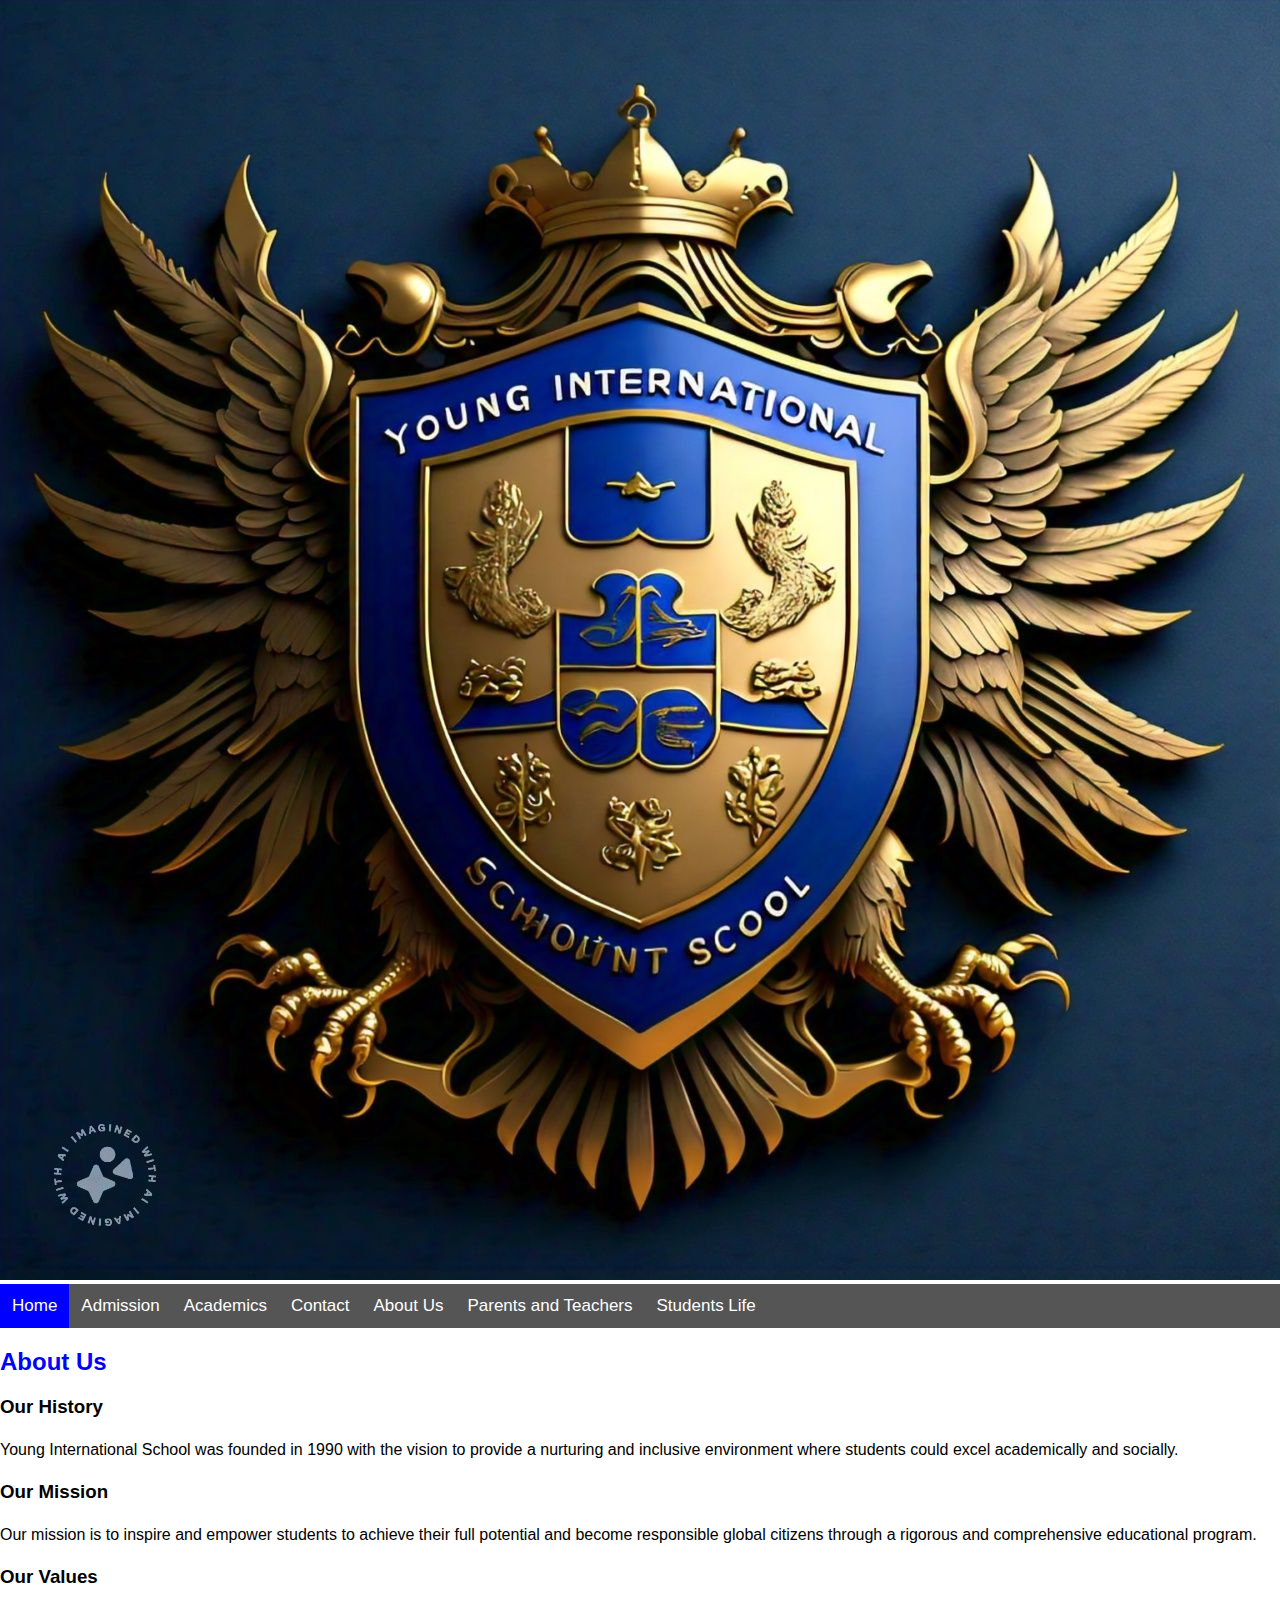
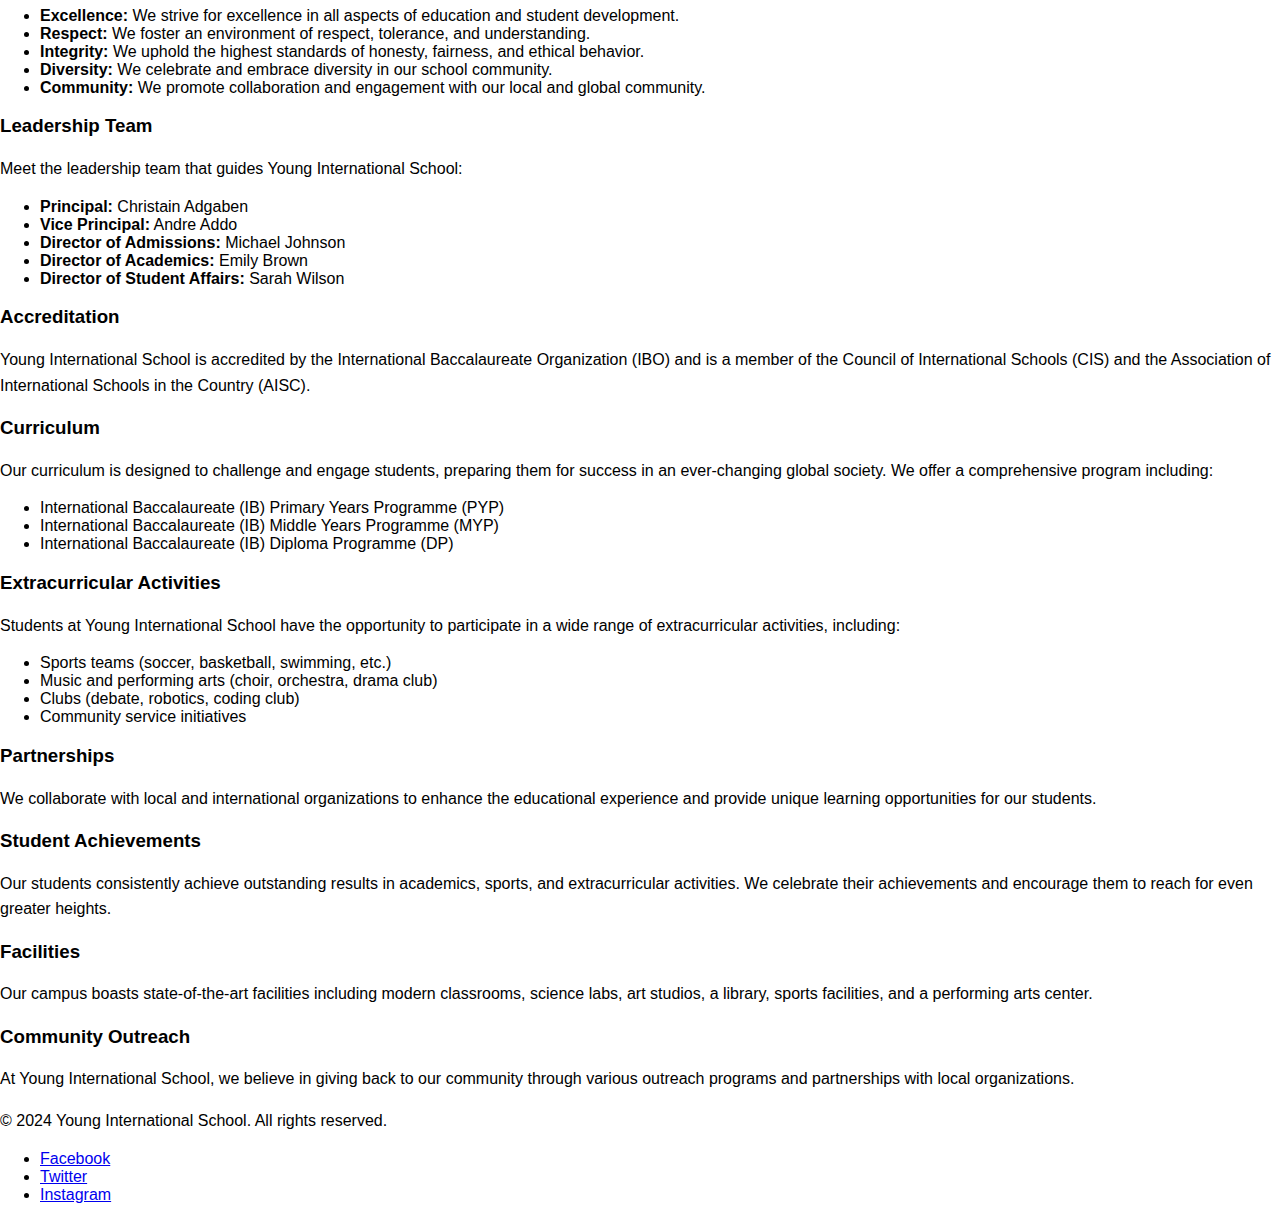
<file: about.html>
<!DOCTYPE html>
<html lang="en">
<head>
    <meta charset="UTF-8">
    <meta name="viewport" content="width=device-width, initial-scale=1.0">
    <title>About Us - Young International School</title>
    <link rel="stylesheet" href="style.css">
</head>
<body>
    <header>
        <div class="logo">
                       <img src="school.jpg" alt="Image description" class="responsive-image">
        </div>
      <body>
        <div class="navbar">
        <a class="active" href="index.html"><i class="fa fa-fw fa-home"></i> Home</a>
        <a href="admissions.html"><i class="fa fa-fw fa-cogs"></i> Admission</a>
        <a href="academics.html"><i class="fa fa-fw fa-briefcase"></i> Academics</a>
        <a href="contact.html"><i class="fa fa-fw fa-envelope"></i> Contact</a>
        <a href="about.html"><i class="fa fa-fw fa-info"></i> About Us</a>
               <a href="parents-teachers.html"><i class="fa fa-fw fa-info"></i>Parents and Teachers</a>
               <a href="student-life.html"><i class="fa fa-fw fa-info"></i> Students Life</a>
        </div>
      </body>

    <main>
        <section>
            <h2>About Us</h2>
            <h3>Our History</h3>
            <p>Young International School was founded in 1990 with the vision to provide a nurturing and inclusive environment where students could excel academically and socially.</p>
            
            <h3>Our Mission</h3>
            <p>Our mission is to inspire and empower students to achieve their full potential and become responsible global citizens through a rigorous and comprehensive educational program.</p>

            <h3>Our Values</h3>
            <ul>
                <li><strong>Excellence:</strong> We strive for excellence in all aspects of education and student development.</li>
                <li><strong>Respect:</strong> We foster an environment of respect, tolerance, and understanding.</li>
                <li><strong>Integrity:</strong> We uphold the highest standards of honesty, fairness, and ethical behavior.</li>
                <li><strong>Diversity:</strong> We celebrate and embrace diversity in our school community.</li>
                <li><strong>Community:</strong> We promote collaboration and engagement with our local and global community.</li>
            </ul>

            <h3>Leadership Team</h3>
            <p>Meet the leadership team that guides Young International School:</p>
            <ul>
                <li><strong>Principal:</strong> Christain Adgaben</li>
                <li><strong>Vice Principal:</strong> Andre Addo</li>
                <li><strong>Director of Admissions:</strong> Michael Johnson</li>
                <li><strong>Director of Academics:</strong> Emily Brown</li>
                <li><strong>Director of Student Affairs:</strong> Sarah Wilson</li>
            </ul>

            <h3>Accreditation</h3>
            <p>Young International School is accredited by the International Baccalaureate Organization (IBO) and is a member of the Council of International Schools (CIS) and the Association of International Schools in the Country (AISC).</p>

            <h3>Curriculum</h3>
            <p>Our curriculum is designed to challenge and engage students, preparing them for success in an ever-changing global society. We offer a comprehensive program including:</p>
            <ul>
                <li>International Baccalaureate (IB) Primary Years Programme (PYP)</li>
                <li>International Baccalaureate (IB) Middle Years Programme (MYP)</li>
                <li>International Baccalaureate (IB) Diploma Programme (DP)</li>
            </ul>

            <h3>Extracurricular Activities</h3>
            <p>Students at Young International School have the opportunity to participate in a wide range of extracurricular activities, including:</p>
            <ul>
                <li>Sports teams (soccer, basketball, swimming, etc.)</li>
                <li>Music and performing arts (choir, orchestra, drama club)</li>
                <li>Clubs (debate, robotics, coding club)</li>
                <li>Community service initiatives</li>
            </ul>

            <h3>Partnerships</h3>
            <p>We collaborate with local and international organizations to enhance the educational experience and provide unique learning opportunities for our students.</p>

            <h3>Student Achievements</h3>
            <p>Our students consistently achieve outstanding results in academics, sports, and extracurricular activities. We celebrate their achievements and encourage them to reach for even greater heights.</p>
            
            <h3>Facilities</h3>
            <p>Our campus boasts state-of-the-art facilities including modern classrooms, science labs, art studios, a library, sports facilities, and a performing arts center.</p>
            
            <h3>Community Outreach</h3>
            <p>At Young International School, we believe in giving back to our community through various outreach programs and partnerships with local organizations.</p>
        </section>
    </main>

    <footer>
        <div class="footer-content">
            <p>&copy; 2024 Young International School. All rights reserved.</p>
            <ul class="social-media">
                <li><a href="#">Facebook</a></li>
                <li><a href="#">Twitter</a></li>
                <li><a href="#">Instagram</a></li>
            </ul>
        </div>
    </footer>
</body>
</html>
</file>
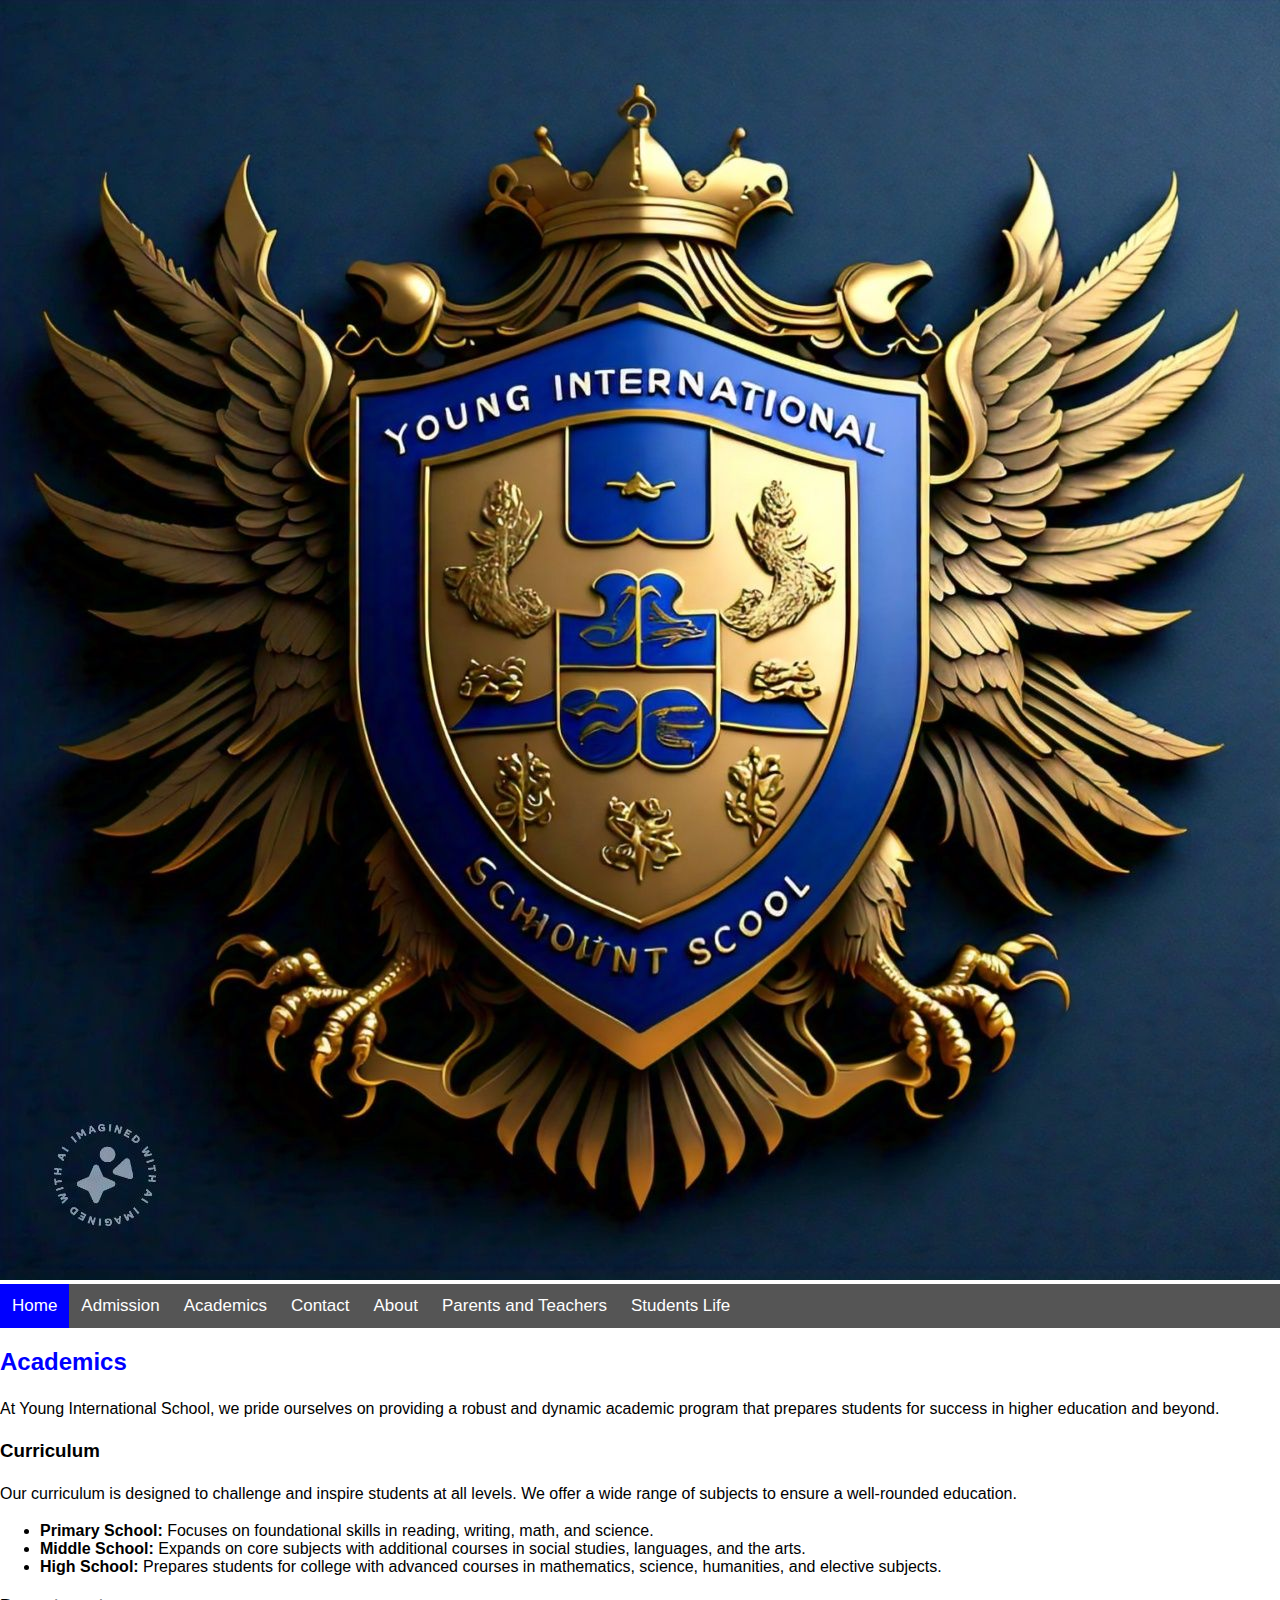
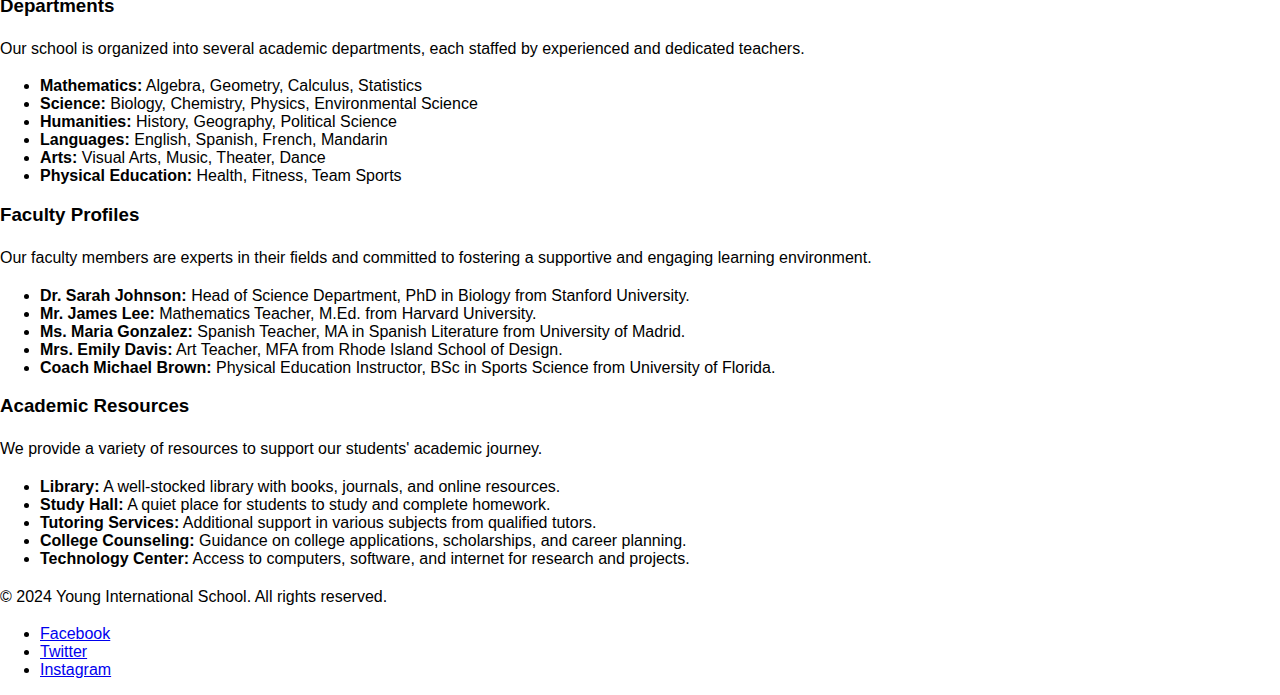
<file: academics.html>
<!DOCTYPE html>
<html lang="en">
<head>
    <meta charset="UTF-8">
    <meta name="viewport" content="width=device-width, initial-scale=1.0">
    <title>Academics - Young International School</title>
    <link rel="stylesheet" href="style.css">
</head>
<body>
    <header>
        <div class="logo">
            <img src="school.jpg" alt="Image description" class="responsive-image">
        </div>
    <body>
        <div class="navbar">
        <a class="active" href="index.html"><i class="fa fa-fw fa-home"></i> Home</a>
        <a href="admissions.html"><i class="fa fa-fw fa-cogs"></i> Admission</a>
        <a href="academics.html"><i class="fa fa-fw fa-briefcase"></i> Academics</a>
        <a href="contact.html"><i class="fa fa-fw fa-envelope"></i> Contact</a>
        <a href="about.html"><i class="fa fa-fw fa-info"></i> About</a>
               <a href="parents-teachers.html"><i class="fa fa-fw fa-info"></i>Parents and Teachers</a>
               <a href="student-life.html"><i class="fa fa-fw fa-info"></i> Students Life</a>
        </div>
      </body> 

    <main>
        <section>
            <h2>Academics</h2>
            <p>At Young International School, we pride ourselves on providing a robust and dynamic academic program that prepares students for success in higher education and beyond.</p>

            <h3>Curriculum</h3>
            <p>Our curriculum is designed to challenge and inspire students at all levels. We offer a wide range of subjects to ensure a well-rounded education.</p>
            <ul>
                <li><strong>Primary School:</strong> Focuses on foundational skills in reading, writing, math, and science.</li>
                <li><strong>Middle School:</strong> Expands on core subjects with additional courses in social studies, languages, and the arts.</li>
                <li><strong>High School:</strong> Prepares students for college with advanced courses in mathematics, science, humanities, and elective subjects.</li>
            </ul>

            <h3>Departments</h3>
            <p>Our school is organized into several academic departments, each staffed by experienced and dedicated teachers.</p>
            <ul>
                <li><strong>Mathematics:</strong> Algebra, Geometry, Calculus, Statistics</li>
                <li><strong>Science:</strong> Biology, Chemistry, Physics, Environmental Science</li>
                <li><strong>Humanities:</strong> History, Geography, Political Science</li>
                <li><strong>Languages:</strong> English, Spanish, French, Mandarin</li>
                <li><strong>Arts:</strong> Visual Arts, Music, Theater, Dance</li>
                <li><strong>Physical Education:</strong> Health, Fitness, Team Sports</li>
            </ul>

            <h3>Faculty Profiles</h3>
            <p>Our faculty members are experts in their fields and committed to fostering a supportive and engaging learning environment.</p>
            <ul>
                <li><strong>Dr. Sarah Johnson:</strong> Head of Science Department, PhD in Biology from Stanford University.</li>
                <li><strong>Mr. James Lee:</strong> Mathematics Teacher, M.Ed. from Harvard University.</li>
                <li><strong>Ms. Maria Gonzalez:</strong> Spanish Teacher, MA in Spanish Literature from University of Madrid.</li>
                <li><strong>Mrs. Emily Davis:</strong> Art Teacher, MFA from Rhode Island School of Design.</li>
                <li><strong>Coach Michael Brown:</strong> Physical Education Instructor, BSc in Sports Science from University of Florida.</li>
            </ul>

            <h3>Academic Resources</h3>
            <p>We provide a variety of resources to support our students' academic journey.</p>
            <ul>
                <li><strong>Library:</strong> A well-stocked library with books, journals, and online resources.</li>
                <li><strong>Study Hall:</strong> A quiet place for students to study and complete homework.</li>
                <li><strong>Tutoring Services:</strong> Additional support in various subjects from qualified tutors.</li>
                <li><strong>College Counseling:</strong> Guidance on college applications, scholarships, and career planning.</li>
                <li><strong>Technology Center:</strong> Access to computers, software, and internet for research and projects.</li>
            </ul>
        </section>
    </main>

    <footer>
        <div class="footer-content">
            <p>&copy; 2024 Young International School. All rights reserved.</p>
            <ul class="social-media">
                <li><a href="#">Facebook</a></li>
                <li><a href="#">Twitter</a></li>
                <li><a href="#">Instagram</a></li>
            </ul>
        </div>
    </footer>
</body>
</html>
</file>
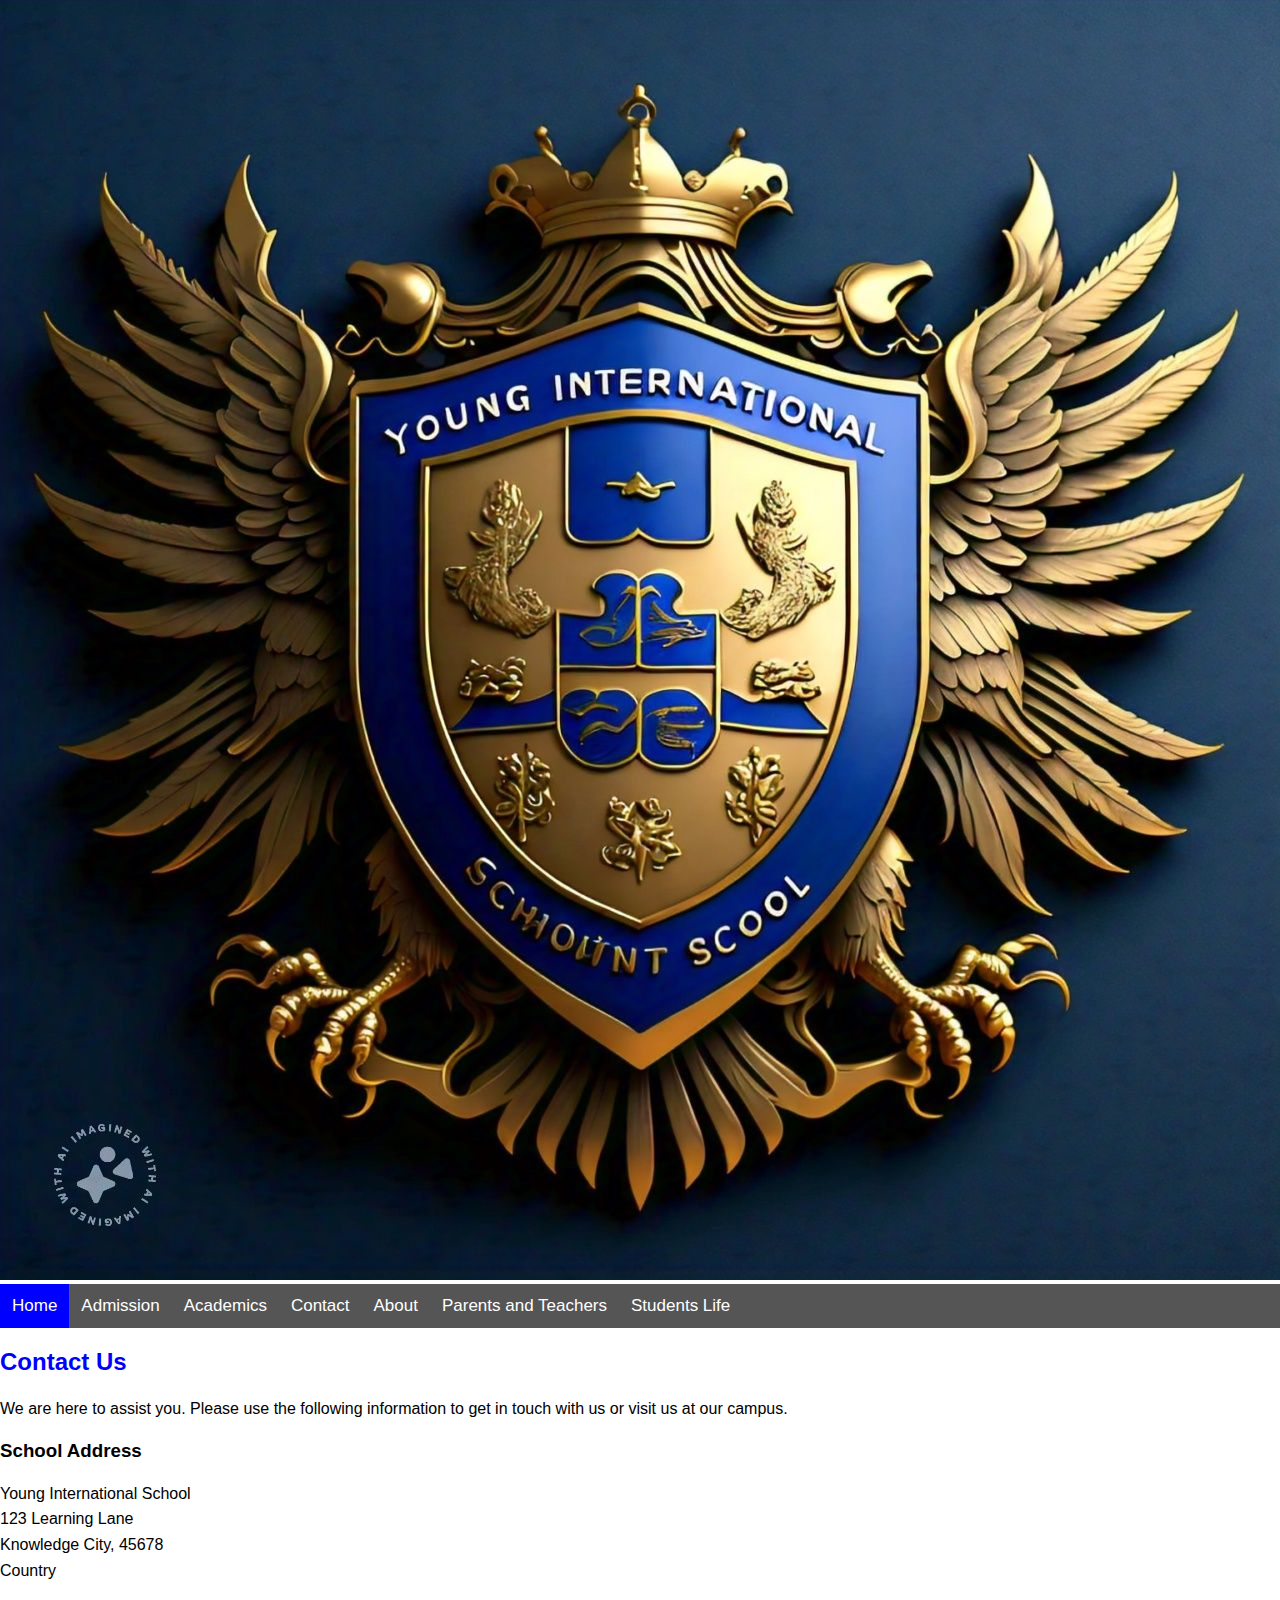
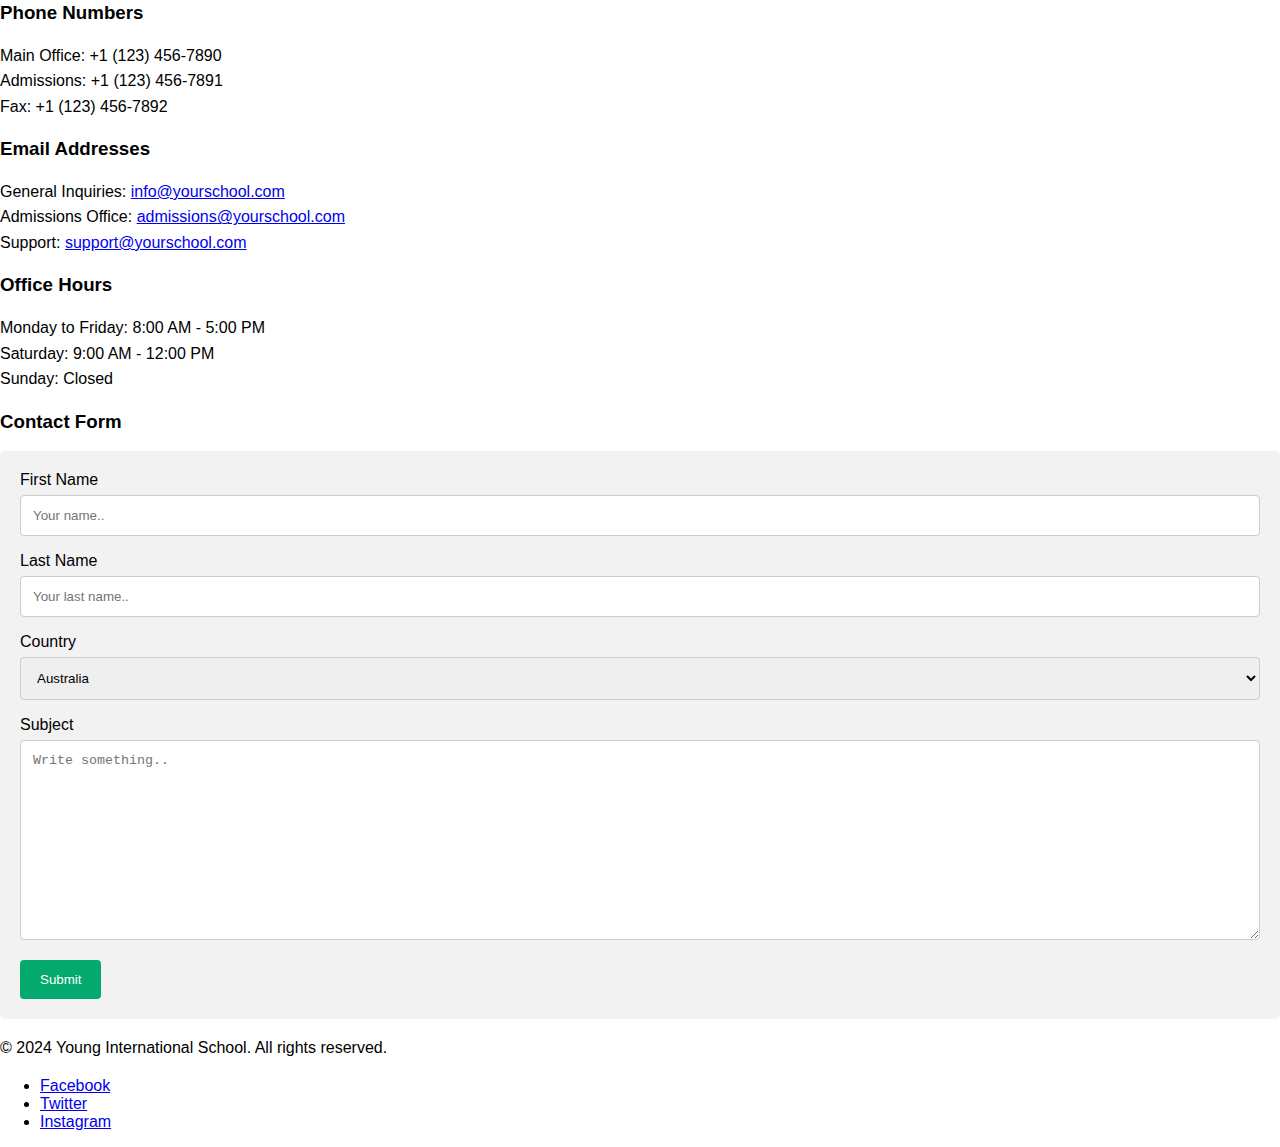
<file: contact.html>
<!DOCTYPE html>
<html lang="en">
<head>
    <meta charset="UTF-8">
    <meta name="viewport" content="width=device-width, initial-scale=1.0">
    <title>Contact Us - Young International School</title>
    <link rel="stylesheet" href="style.css">
</head>
<body>
        <div class="logo">
            
        <img src="school.jpg" alt="Image description" class="responsive-image">
        </div>
  
    <body>
        <div class="navbar">
        <a class="active" href="index.html"><i class="fa fa-fw fa-home"></i> Home</a>
        <a href="admissions.html"><i class="fa fa-fw fa-cogs"></i> Admission</a>
        <a href="academics.html"><i class="fa fa-fw fa-briefcase"></i> Academics</a>
        <a href="contact.html"><i class="fa fa-fw fa-envelope"></i> Contact</a>
        <a href="about.html"><i class="fa fa-fw fa-info"></i> About</a>
               <a href="parents-teachers.html"><i class="fa fa-fw fa-info"></i>Parents and Teachers</a>
               <a href="student-life.html"><i class="fa fa-fw fa-info"></i> Students Life</a>
        </div>
      </body> 

    <main>
        <section>
            <h2>Contact Us</h2>
            <p>We are here to assist you. Please use the following information to get in touch with us or visit us at our campus.</p>

            <h3>School Address</h3>
            <p>
                Young International School<br>
                123 Learning Lane<br>
                Knowledge City, 45678<br>
                Country
            </p>

            <h3>Phone Numbers</h3>
            <p>
                Main Office: +1 (123) 456-7890<br>
                Admissions: +1 (123) 456-7891<br>
                Fax: +1 (123) 456-7892
            </p>

            <h3>Email Addresses</h3>
            <p>
                General Inquiries: <a href="mailto:info@yourschool.com">info@yourschool.com</a><br>
                Admissions Office: <a href="mailto:admissions@yourschool.com">admissions@yourschool.com</a><br>
                Support: <a href="mailto:support@yourschool.com">support@yourschool.com</a>
            </p>

            <h3>Office Hours</h3>
            <p>
                Monday to Friday: 8:00 AM - 5:00 PM<br>
                Saturday: 9:00 AM - 12:00 PM<br>
                Sunday: Closed
            <h3>Contact Form</h3>
            <style>
body {font-family: Arial, Helvetica, sans-serif;}
* {box-sizing: border-box;}

input[type=text], select, textarea {
  width: 100%;
  padding: 12px;
  border: 1px solid #ccc;
  border-radius: 4px;
  box-sizing: border-box;
  margin-top: 6px;
  margin-bottom: 16px;
  resize: vertical;
}

input[type=submit] {
  background-color: #04AA6D;
  color: white;
  padding: 12px 20px;
  border: none;
  border-radius: 4px;
  cursor: pointer;
}

input[type=submit]:hover {
  background-color: #45a049;
}

.container {
  border-radius: 5px;
  background-color: #f2f2f2;
  padding: 20px;
}
</style>
</head>
<body>

<div class="container">
  <form action="/action_page.php">
    <label for="fname">First Name</label>
    <input type="text" id="fname" name="firstname" placeholder="Your name..">

    <label for="lname">Last Name</label>
    <input type="text" id="lname" name="lastname" placeholder="Your last name..">

    <label for="country">Country</label>
    <select id="country" name="country">
      <option value="australia">Australia</option>
      <option value="canada">Canada</option>
      <option value="usa">USA</option>
    </select>

    <label for="subject">Subject</label>
    <textarea id="subject" name="subject" placeholder="Write something.." style="height:200px"></textarea>

    <input type="submit" value="Submit">
        </section>
    </main>

    <footer>
        <div class="footer-content">
            <p>&copy; 2024 Young International School. All rights reserved.</p>
            <ul class="social-media">
                <li><a href="#">Facebook</a></li>
                <li><a href="#">Twitter</a></li>
                <li><a href="#">Instagram</a></li>
            </ul>
        </div>
    </footer>
</body>
</html>
</file>
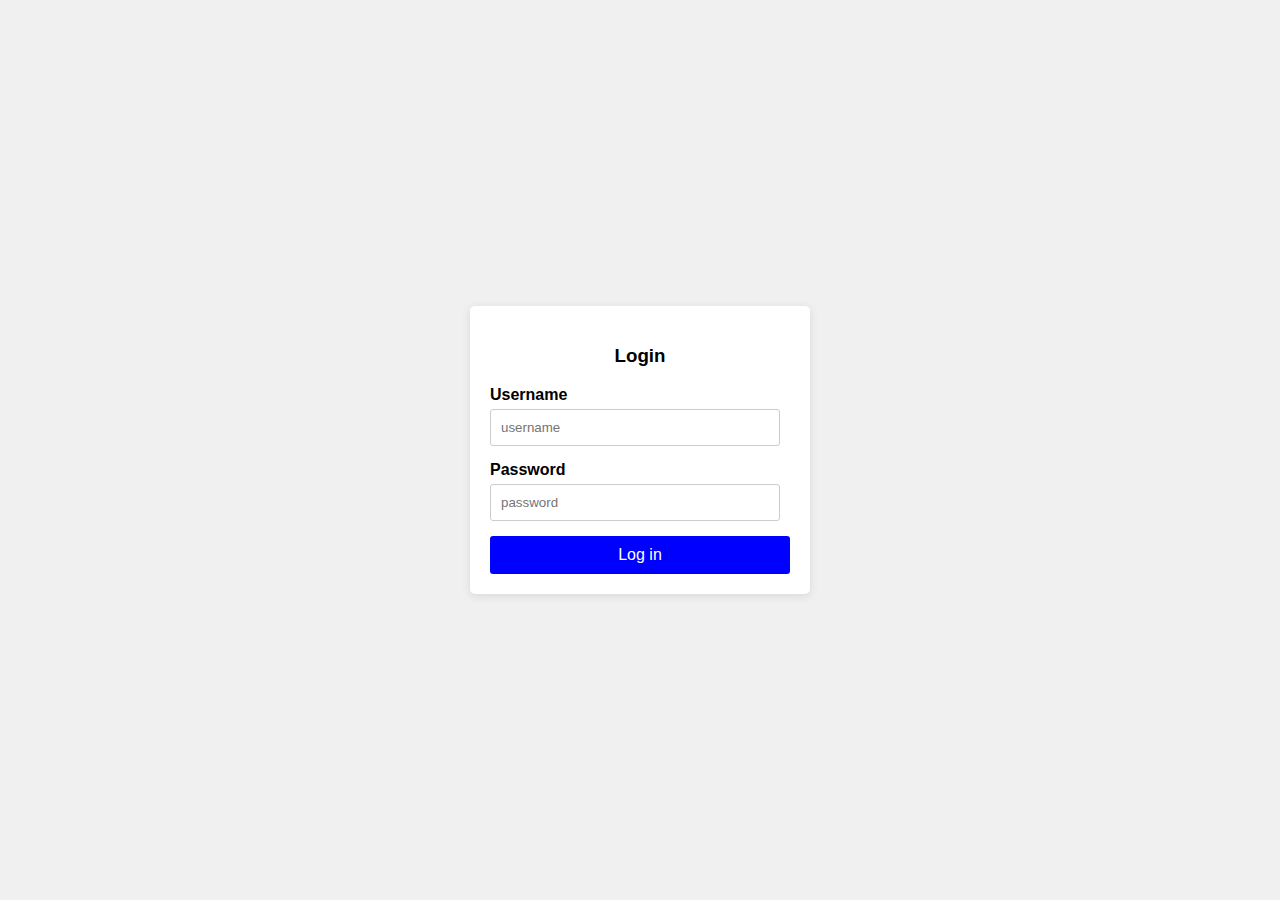
<file: login.html>
<!DOCTYPE html>
<html lang="en">
<head>
    <meta charset="UTF-8">
    <meta name="viewport" content="width=device-width, initial-scale=1.0">
    <title>Login Portal</title>
    <link rel="stylesheet" href="styls.css">
</head>
<body>
    <div class="login-container">
        <h3>Login</h3>
        <form action="#" method="POST">
            <div class="input-group">
                <label for="username">Username</label>
                <input type="text" id="username" name="username" 
placeholder="username"required>
            </div>
            <div class="input-group">
                <label for="password">Password</label>
                <input type="password" id="password" name="password" 
placeholder="password"required>
            </div>
            <button type="submit">Log in</button>
        </form>
    </div>
</body>
</html>
</file>
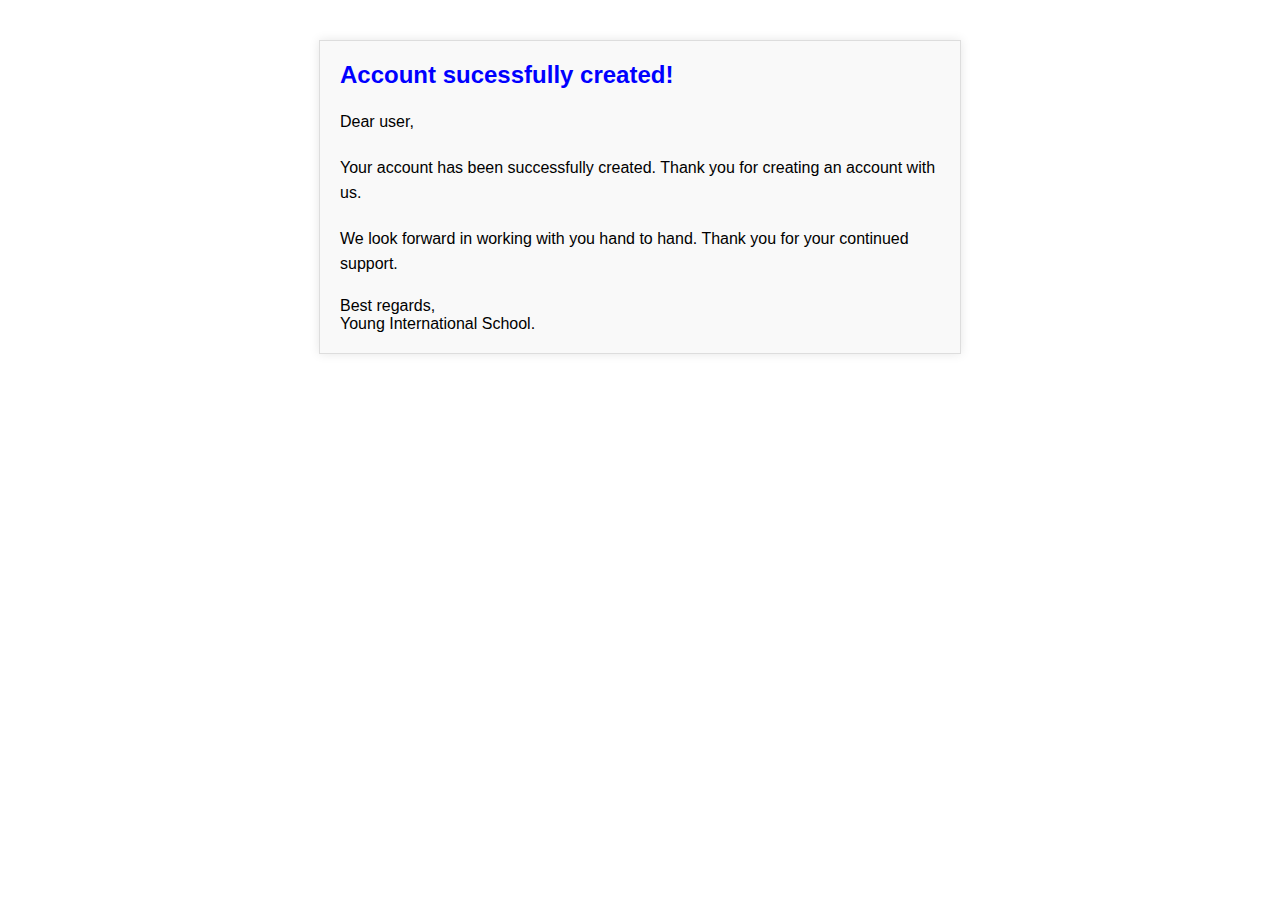
<file: otp account.html>
<html>
<head>
	<title>OPT Message</title>
	<link rel="stylesheet" href="style.css">
</head>
<body>
	<div id="template">
		<h2>Account sucessfully created!<span id="order-number"></span></h2>
		<p>Dear user<span id="user-name"></span>,</p>
	  <p>Your account has been successfully created.
	Thank you for creating an account with us.</p>
		<p>We look forward in working with you hand to hand. Thank you for your continued support.</p>
	Best regards,</br>
		Young International School.
		  
	</div>
</body>
</html>
<style>
body {
	font-family: Arial, sans-serif;
	margin: 0;
	padding: 0;
}

#template {
	max-width: 600px;
	margin: 40px auto;
	padding: 20px;
	background-color: #f9f9f9;
	border: 1px solid #ddd;
	box-shadow: 0 0 10px rgba(0, 0, 0, 0.1);
}

h2 {
	margin-top: 0;
}

p {
	margin-bottom: 20px;
}

span {
	font-weight: bold;
	color: #333;
}
</style>
</file>
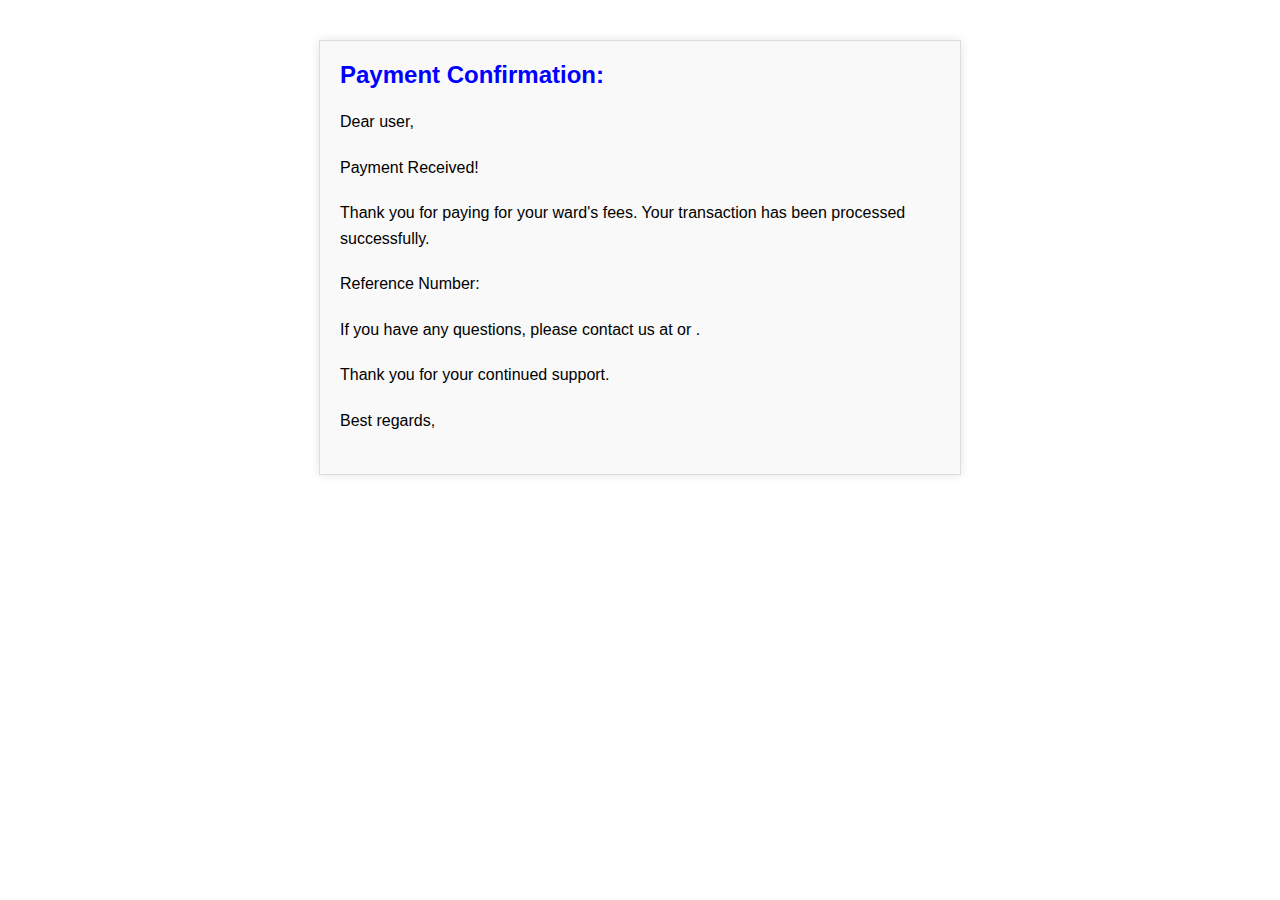
<file: otp.html>
<html>
<head>
	<title>OPT Message</title>
	<link rel="stylesheet" href="style.css">
</head>
<body>
	<div id="template">
		<h2>Payment Confirmation: <span id="order-number"></span></h2>
		<p>Dear user<span id="user-name"></span>,</p>
		<p>Payment Received!</p>
		<p>Thank you for paying <span id="amount"></span> for your ward's fees. Your transaction has been processed successfully.</p>
		<p>Reference Number: <span id="reference-number"></span></p>
		<p>If you have any questions, please contact us at <span id="contact-email"></span> or <span id="contact-phone"></span>.</p>
		<p>Thank you for your continued support.</p>
		<p>Best regards,</p>
		<p><span id="school-name"></span></p>
	</div>
	
	<script>
		const paymentInfo = {
			orderNumber: 'XXXXXXXX',
			userName: 'John Doe',
			amount: '$19,000',
			referenceNumber: 'REF-XXXXX',
			contactEmail: 'support@email.com',
			contactPhone: '555-555-5555',
			schoolName: 'XYZ School'
		};
		const template = document.getElementById('template');
		Object.keys(paymentInfo).forEach(key => {
			const element = document.getElementById(key);
			element.innerText = paymentInfo[key];
		});
	</script>
</body>
</html>
<style>
body {
	font-family: Arial, sans-serif;
	margin: 0;
	padding: 0;
}

#template {
	max-width: 600px;
	margin: 40px auto;
	padding: 20px;
	background-color: #f9f9f9;
	border: 1px solid #ddd;
	box-shadow: 0 0 10px rgba(0, 0, 0, 0.1);
}

h2 {
	margin-top: 0;
}

p {
	margin-bottom: 20px;
}

span {
	font-weight: bold;
	color: #333;
}
</style>
</file>
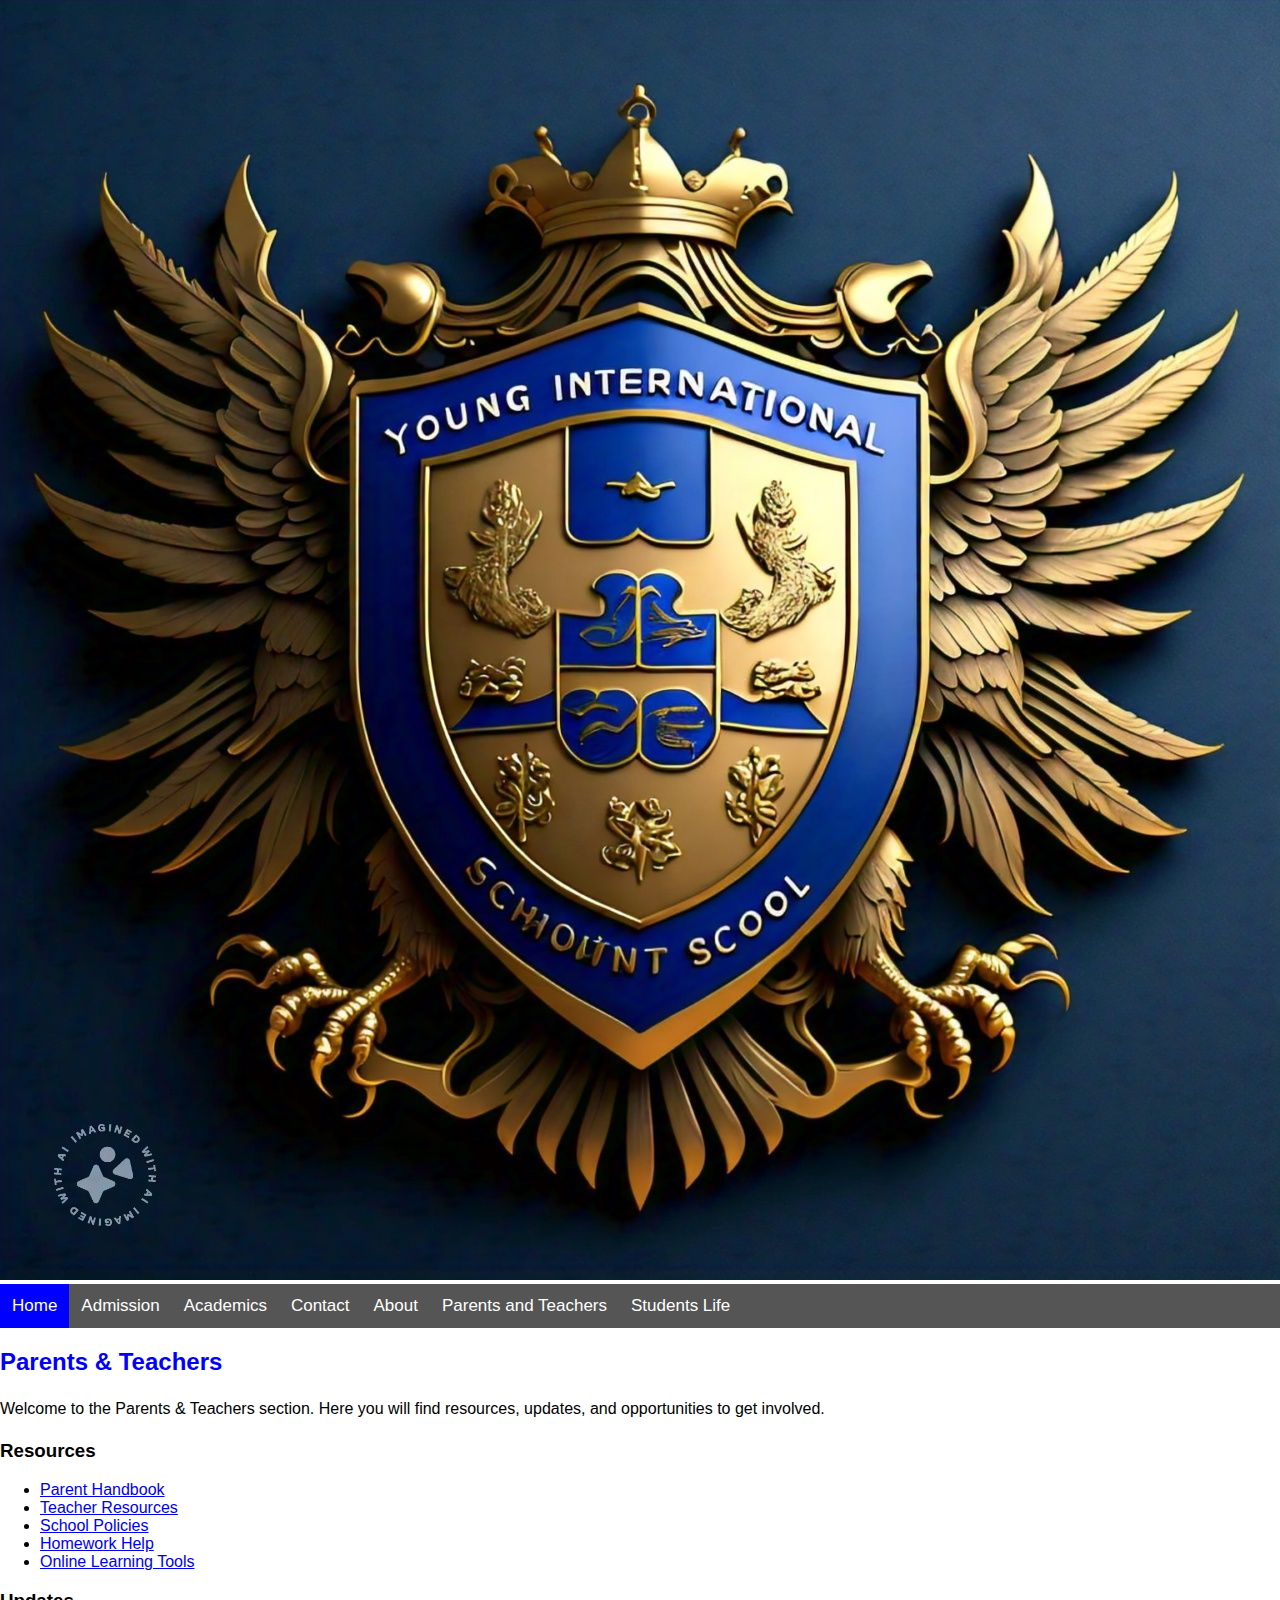
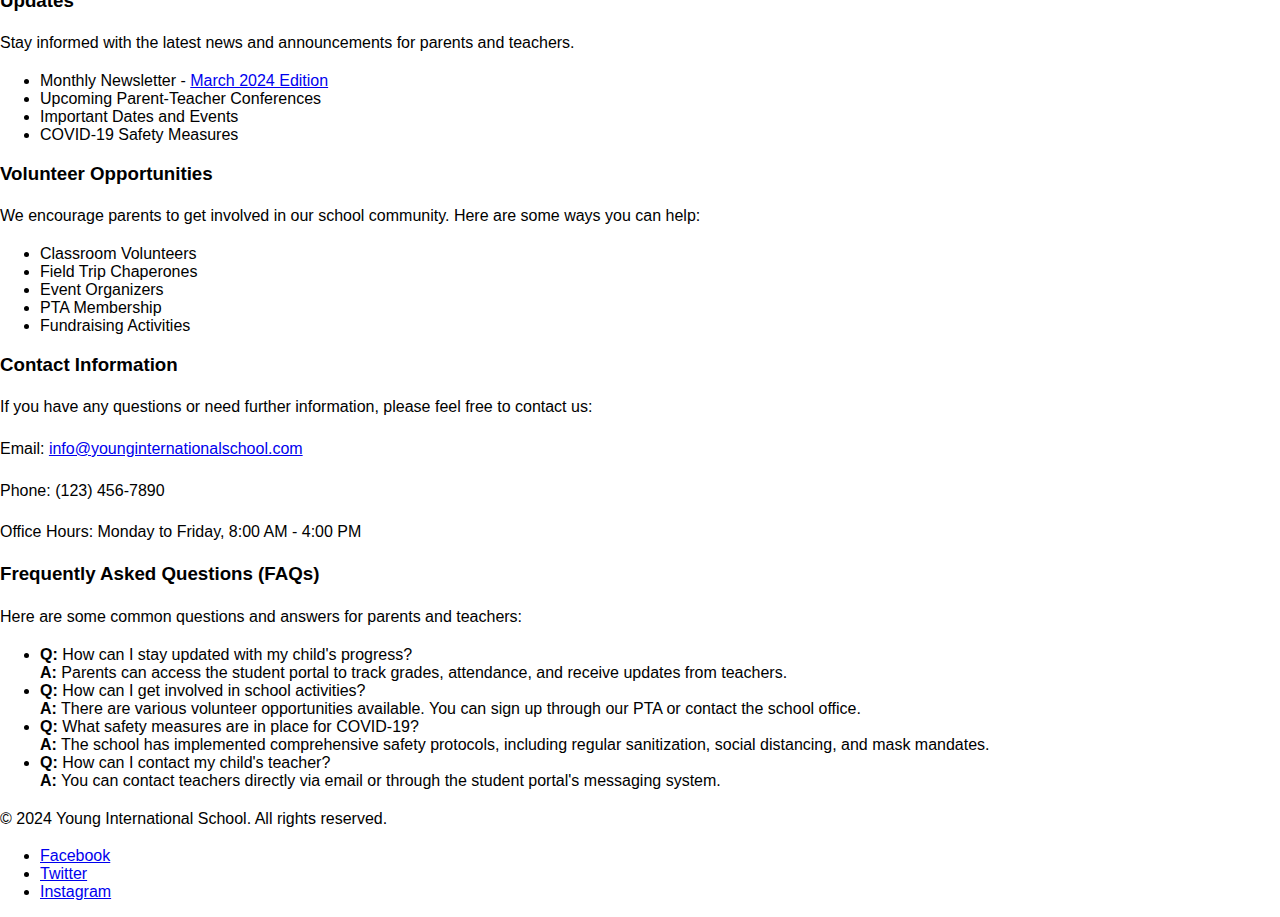
<file: parents-teachers.html>
<!DOCTYPE html>
<html lang="en">
<head>
    <meta charset="UTF-8">
    <meta name="viewport" content="width=device-width, initial-scale=1.0">
    <title>Parents & Teachers - Young International School</title>
    <link rel="stylesheet" href="style.css">
</head>
<body>
    <header>
        <div class="logo">
            <img src="school.jpg" alt="Image description" class="responsive-image">
        </div>
      
      <body>
        <div class="navbar">
        <a class="active" href="index.html"><i class="fa fa-fw fa-home"></i> Home</a>
        <a href="admissions.html"><i class="fa fa-fw fa-cogs"></i> Admission</a>
        <a href="academics.html"><i class="fa fa-fw fa-briefcase"></i> Academics</a>
        <a href="contact.html"><i class="fa fa-fw fa-envelope"></i> Contact</a>
        <a href="about.html"><i class="fa fa-fw fa-info"></i> About</a>
               <a href="parents-teachers.html"><i class="fa fa-fw fa-info"></i>Parents and Teachers</a>
               <a href="student-life.html"><i class="fa fa-fw fa-info"></i> Students Life</a>
        </div>
      </body>

    <main>
        <section>
            <h2>Parents & Teachers</h2>
            <p>Welcome to the Parents & Teachers section. Here you will find resources, updates, and opportunities to get involved.</p>

            <h3>Resources</h3>
            <ul>
                <li><a href="#">Parent Handbook</a></li>
                <li><a href="#">Teacher Resources</a></li>
                <li><a href="#">School Policies</a></li>
                <li><a href="#">Homework Help</a></li>
                <li><a href="#">Online Learning Tools</a></li>
            </ul>

            <h3>Updates</h3>
            <p>Stay informed with the latest news and announcements for parents and teachers.</p>
            <ul>
                <li>Monthly Newsletter - <a href="#">March 2024 Edition</a></li>
                <li>Upcoming Parent-Teacher Conferences</li>
                <li>Important Dates and Events</li>
                <li>COVID-19 Safety Measures</li>
            </ul>

            <h3>Volunteer Opportunities</h3>
            <p>We encourage parents to get involved in our school community. Here are some ways you can help:</p>
            <ul>
                <li>Classroom Volunteers</li>
                <li>Field Trip Chaperones</li>
                <li>Event Organizers</li>
                <li>PTA Membership</li>
                <li>Fundraising Activities</li>
            </ul>

            <h3>Contact Information</h3>
            <p>If you have any questions or need further information, please feel free to contact us:</p>
            <p>Email: <a href="mailto:info@younginternationalschool.com">info@younginternationalschool.com</a></p>
            <p>Phone: (123) 456-7890</p>
            <p>Office Hours: Monday to Friday, 8:00 AM - 4:00 PM</p>

            <h3>Frequently Asked Questions (FAQs)</h3>
            <p>Here are some common questions and answers for parents and teachers:</p>
            <ul>
                <li><strong>Q:</strong> How can I stay updated with my child's progress?<br>
                    <strong>A:</strong> Parents can access the student portal to track grades, attendance, and receive updates from teachers.</li>
                <li><strong>Q:</strong> How can I get involved in school activities?<br>
                    <strong>A:</strong> There are various volunteer opportunities available. You can sign up through our PTA or contact the school office.</li>
                <li><strong>Q:</strong> What safety measures are in place for COVID-19?<br>
                    <strong>A:</strong> The school has implemented comprehensive safety protocols, including regular sanitization, social distancing, and mask mandates.</li>
                <li><strong>Q:</strong> How can I contact my child's teacher?<br>
                    <strong>A:</strong> You can contact teachers directly via email or through the student portal's messaging system.</li>
            </ul>
        </section>
    </main>

    <footer>
        <div class="footer-content">
            <p>&copy; 2024 Young International School. All rights reserved.</p>
            <ul class="social-media">
                <li><a href="#">Facebook</a></li>
                <li><a href="#">Twitter</a></li>
                <li><a href="#">Instagram</a></li>
            </ul>
        </div>
    </footer>
</body>
</html>
</file>
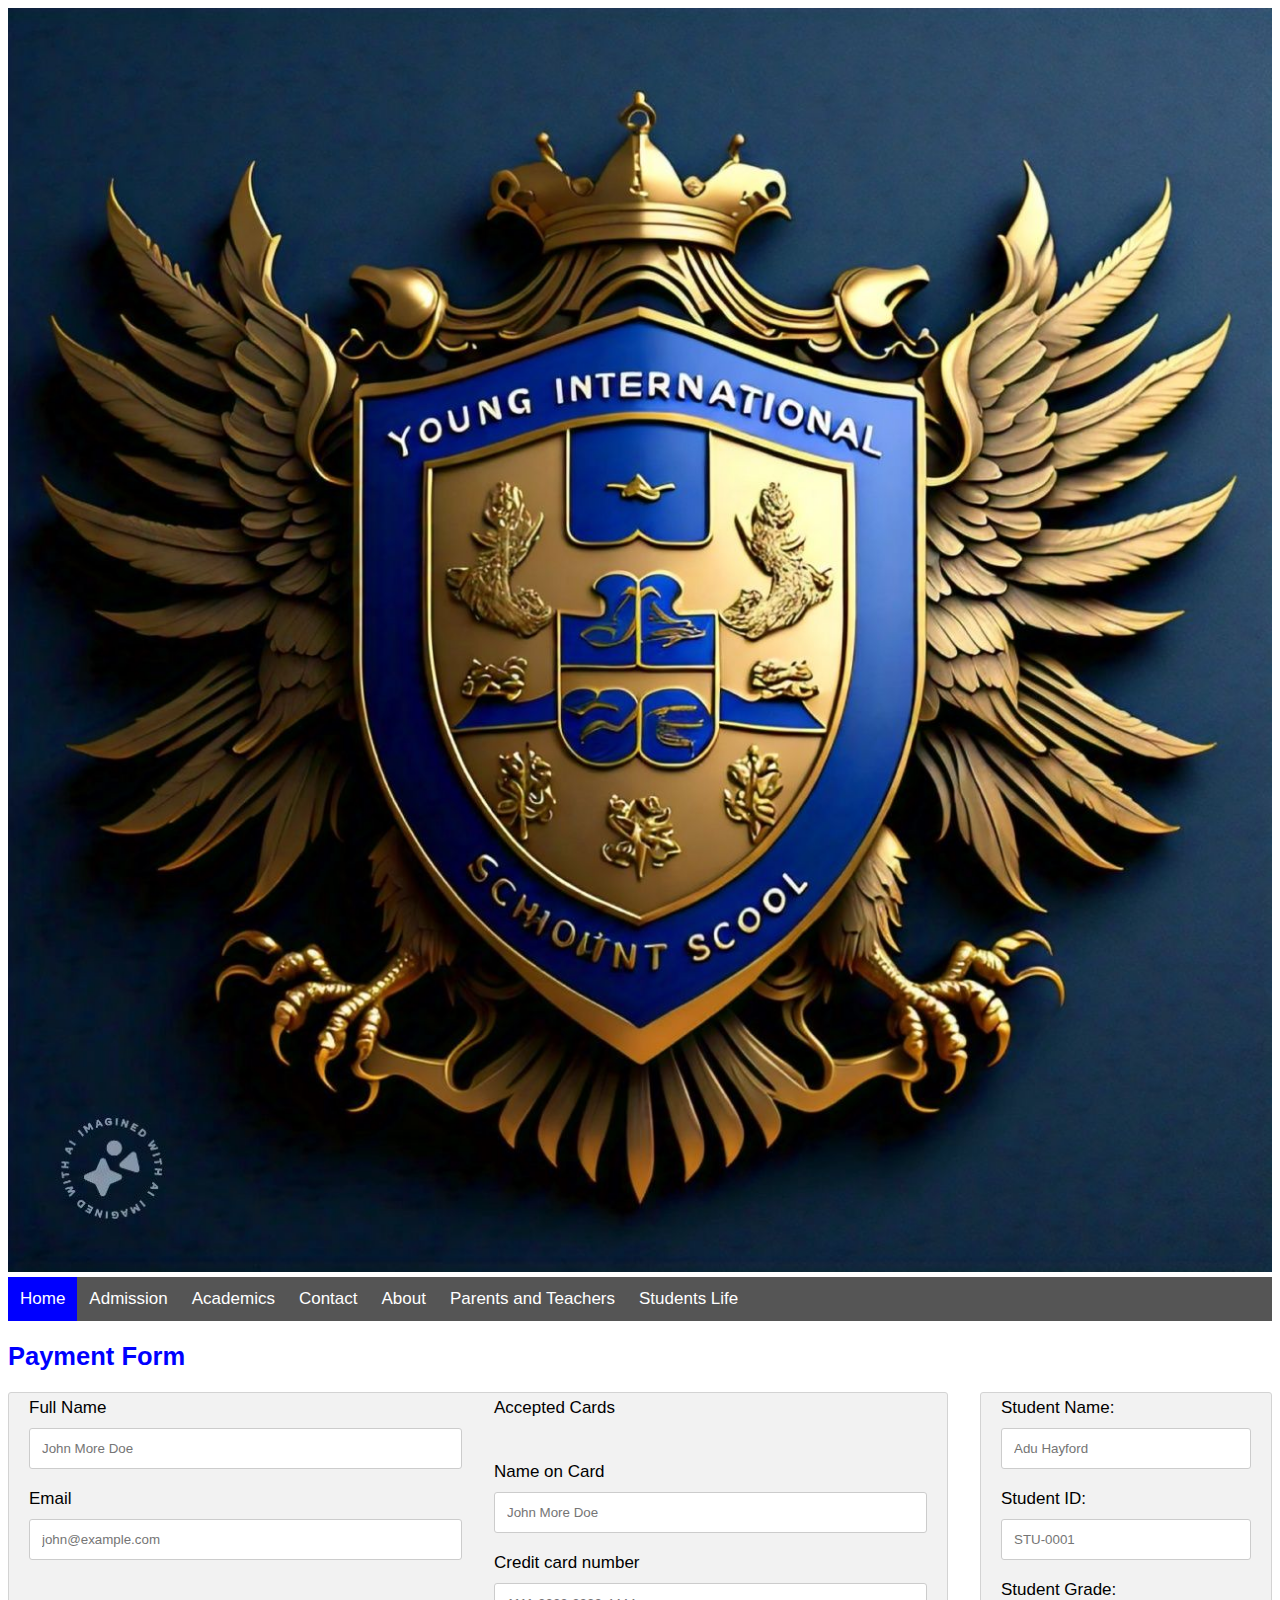
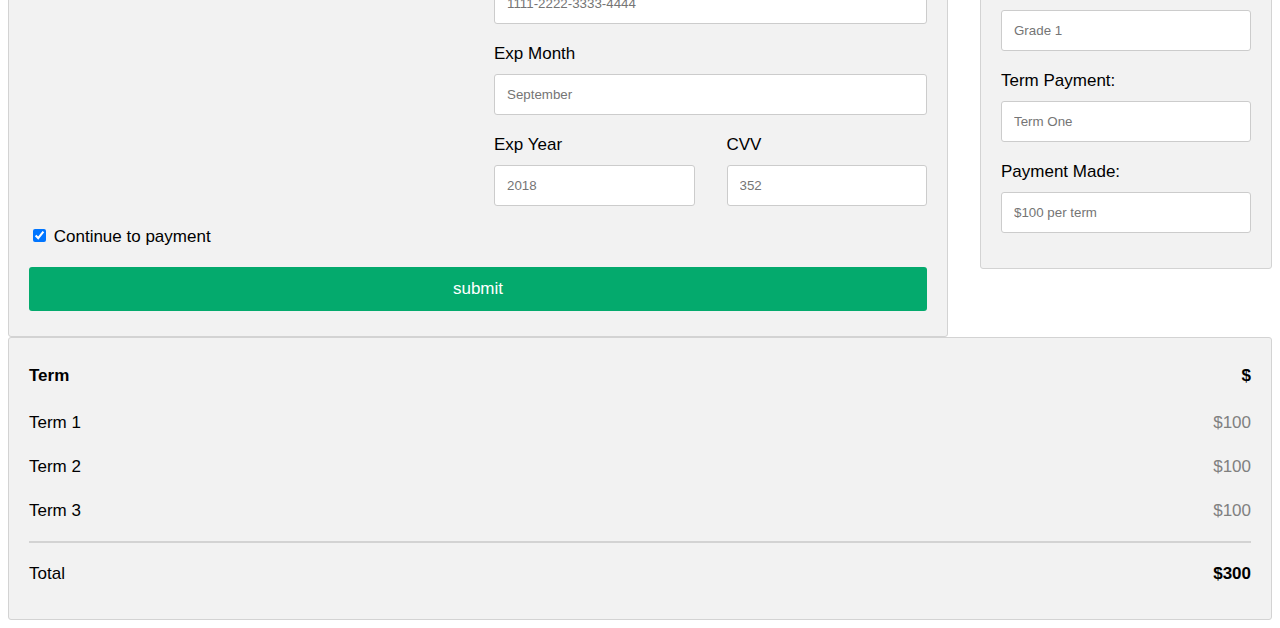
<file: payment2.html>
<!DOCTYPE html>
<html lang="en">
<head>
    <meta charset="UTF-8">
    <meta name="viewport" content="width=device-width, initial-scale=1.0">
    <title>Online Payment - Young International School</title>
    <link rel="stylesheet" href="ssc.css">
</head>
<body>
    <header>
        <div class="logo">
           <img src="school.jpg" alt="Image description" class="responsive-image">
        </div>
      <body>
      <div class="navbar">
        <a class="active" href="index.html"><i class="fa fa-fw fa-home"></i> Home</a>
        <a href="admissions.html"><i class="fa fa-fw fa-cogs"></i> Admission</a>
        <a href="academics.html"><i class="fa fa-fw fa-briefcase"></i> Academics</a>
        <a href="contact.html"><i class="fa fa-fw fa-envelope"></i> Contact</a>
        <a href="about.html"><i class="fa fa-fw fa-info"></i> About</a>
               <a href="parents-teachers.html"><i class="fa fa-fw fa-info"></i>Parents and Teachers</a>
               <a href="student-life.html"><i class="fa fa-fw fa-info"></i> Students Life</a>
        </div> 
      </body>
  
<style>
body {
  font-family: Arial;
  font-size: 17px;
  padding: 8px;
}

* {
  box-sizing: border-box;
}

.row {
  display: -ms-flexbox; /* IE10 */
  display: flex;
  -ms-flex-wrap: wrap; /* IE10 */
  flex-wrap: wrap;
  margin: 0 -16px;
}

.col-25 {
  -ms-flex: 25%; /* IE10 */
  flex: 25%;
}

.col-50 {
  -ms-flex: 50%; /* IE10 */
  flex: 50%;
}

.col-75 {
  -ms-flex: 75%; /* IE10 */
  flex: 75%;
}

.col-25,
.col-50,
.col-75 {
  padding: 0 16px;
}

.container {
  background-color: #f2f2f2;
  padding: 5px 20px 15px 20px;
  border: 1px solid lightgrey;
  border-radius: 3px;
}

input[type=text] {
  width: 100%;
  margin-bottom: 20px;
  padding: 12px;
  border: 1px solid #ccc;
  border-radius: 3px;
}

label {
  margin-bottom: 10px;
  display: block;
}

.icon-container {
  margin-bottom: 20px;
  padding: 7px 0;
  font-size: 24px;
}

.btn {
  background-color: #04AA6D;
  color: white;
  padding: 12px;
  margin: 10px 0;
  border: none;
  width: 100%;
  border-radius: 3px;
  cursor: pointer;
  font-size: 17px;
}

.btn:hover {
  background-color: #45a049;
}

a {
  color: #2196F3;
}

hr {
  border: 1px solid lightgrey;
}

span.price {
  float: right;
  color: grey;
}

/* Responsive layout - when the screen is less than 800px wide, make the two columns stack on top of each other instead of next to each other (also change the direction - make the "cart" column go on top) */
@media (max-width: 800px) {
  .row {
    flex-direction: column-reverse;
  }
  .col-25 {
    margin-bottom: 20px;
  }
}
</style>
</head>

<body>

<h2>Payment Form</h2>
<div class="row">
  <div class="col-75">
    <div class="container">
      <form action="otp.html">
      
        <div class="row">
          <div class="col-50">
            
            <label for="fname"><i class="fa fa-user"></i> Full Name</label>
            <input type="text" id="fname" name="firstname" placeholder="John More Doe">
            <label for="email"><i class="fa fa-envelope"></i> Email</label>
            <input type="text" id="email" name="email" placeholder="john@example.com">
              </div>

          <div class="col-50">
            <label for="fname">Accepted Cards</label>
            <div class="icon-container">
              <i class="fa fa-cc-visa" style="color:navy;"></i>
              <i class="fa fa-cc-amex" style="color:blue;"></i>
              <i class="fa fa-cc-mastercard" style="color:red;"></i>
              <i class="fa fa-cc-discover" style="color:orange;"></i>
            </div>
            <label for="cname">Name on Card</label>
            <input type="text" id="cname" name="cardname" placeholder="John More Doe" required>
            <label for="ccnum">Credit card number</label>
            <input type="text" id="ccnum" name="cardnumber" placeholder="1111-2222-3333-4444" required>
            <label for="expmonth">Exp Month</label>
            <input type="text" id="expmonth" name="expmonth" placeholder="September" required>
            <div class="row">
              <div class="col-50">
                <label for="expyear">Exp Year</label>
                <input type="text" id="expyear" name="expyear" placeholder="2018" required>
              </div>
              <div class="col-50">
                <label for="cvv">CVV</label>
                <input type="text" id="cvv" name="cvv" placeholder="352" required>
              </div>
            </div>
          </div>
          
        </div>
        <label>
          <input type="checkbox" checked="checked" name="sameadr"> Continue to payment
        </label>
        
<input type="submit" value="submit" class="btn">

      </form>
    </div>
  </div>
  
  <div class="col-25">
    <div class="container">
      <label for="student-name">Student Name:</label>
                <input type="text" id="student-name" name="student-name"
placeholder="Adu Hayford"required>

 <label for="student-id">Student ID:</label>
<input type="text" id="student-id" name="student-id"
placeholder="STU-0001"required>
      <label for="student-grade">Student Grade: </label>
<input type="text" id="student grade" name="student grade" placeholder="Grade 1" required>
      <label for="term payment">Term Payment: </label>
      <input type="text" id="term payment" name="term payment" placeholder="Term One" required>
      <label for="payment made">Payment Made: </label>
      <input type="text"
        id="amount" name="amount" placeholder="$100 per term">
    </div>
  </div>
  <div class="col-25">
    <div class="container">
      <h4>Term <span class="price" style="color:black"><i class="fa fa-money"></i> <b>$</b></span></h4>
      <p>Term 1<span class="price">$100</span></p>
      <p>Term 2<span class="price">$100</span></p>
      <p>Term 3 <span class="price">$100</span></p>
      <hr>
      <p>Total <span class="price" style="color:black"><b>$300</b></span></p>
</div>

</body>
</html>
</file>
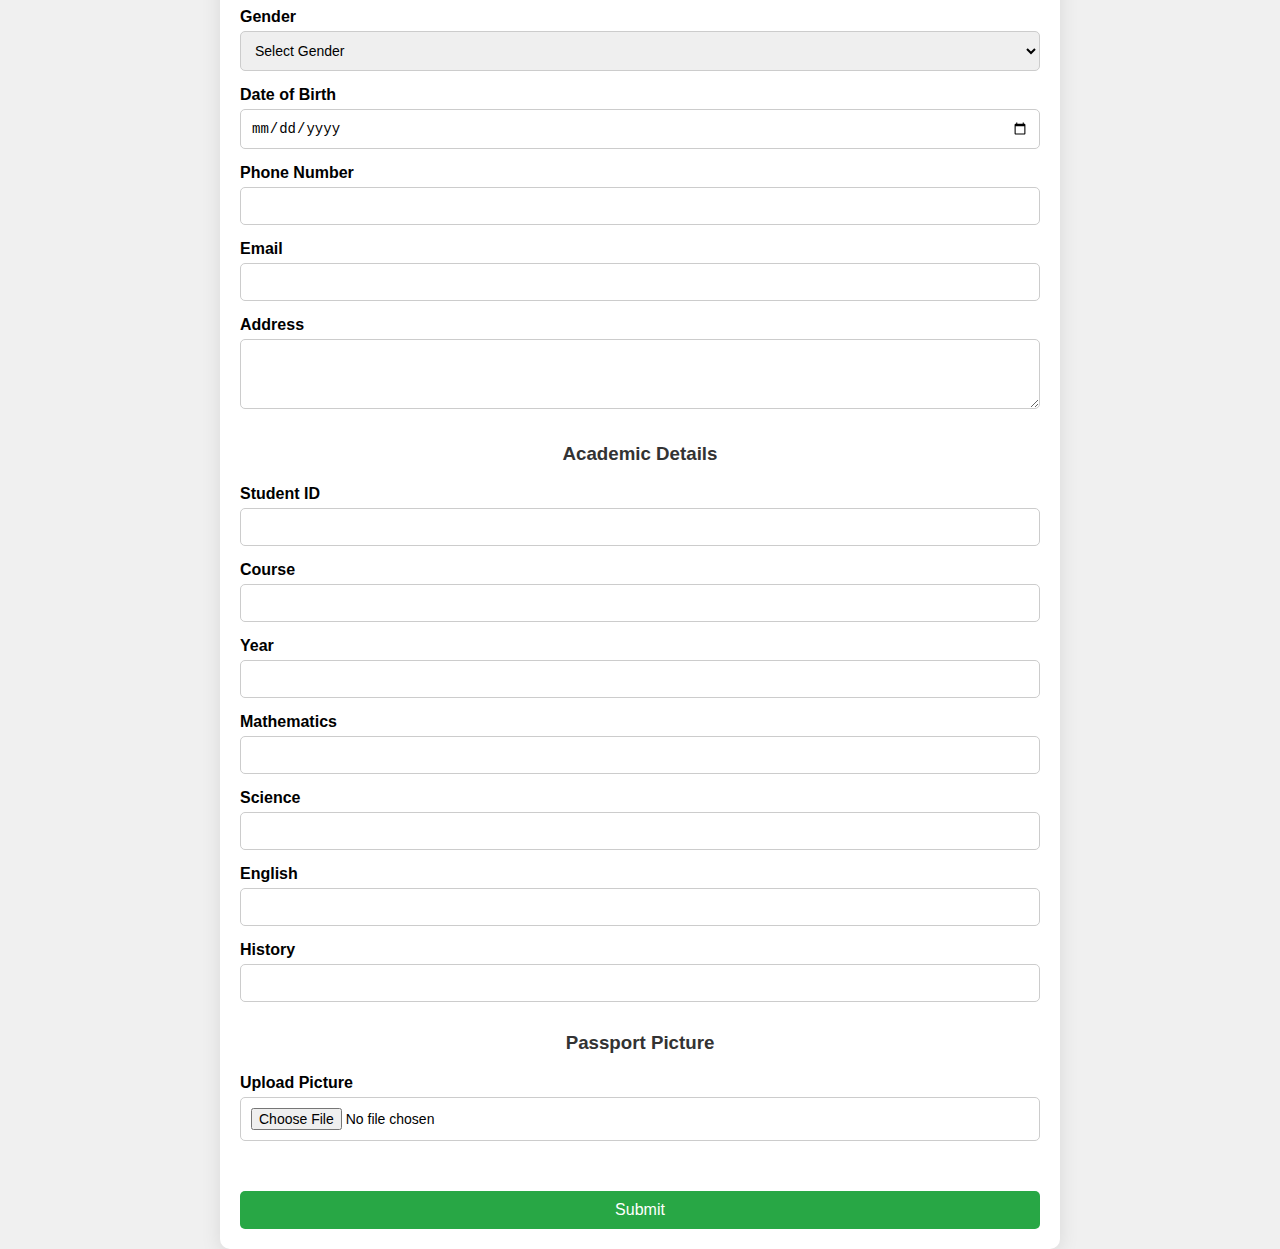
<file: retrieve student.html>
<!DOCTYPE html>
<html lang="en">
<head>
    <meta charset="UTF-8">
    <meta name="viewport" content="width=device-width, initial-scale=1.0">
    <title>Student Information</title>
    <link rel="stylesheet" href="styes.css">
</head>
<body>
    <div class="container">
        <h2>Student Information</h2>
        <form action="#" method="POST" enctype="multipart/form-data">
            <div class="section">
                <h3>Personal Details</h3>
                <div class="input-group">
                    <label for="first-name">First Name</label>
                    <input type="text" id="first-name" name="first-name" required>
                </div>
                <div class="input-group">
                    <label for="middle-name">Middle Name</label>
                    <input type="text" id="middle-name" name="middle-name">
                </div>
                <div class="input-group">
                    <label for="last-name">Last Name</label>
                    <input type="text" id="last-name" name="last-name" required>
                </div>
                <div class="input-group">
                    <label for="gender">Gender</label>
                    <select id="gender" name="gender" required>
                        <option value="">Select Gender</option>
                        <option value="male">Male</option>
                        <option value="female">Female</option>
                        <option value="other">Other</option>
                    </select>
                </div>
                <div class="input-group">
                    <label for="dob">Date of Birth</label>
                    <input type="date" id="dob" name="dob" required>
                </div>
                <div class="input-group">
                    <label for="phone">Phone Number</label>
                    <input type="text" id="phone" name="phone" required>
                </div>
                <div class="input-group">
                    <label for="email">Email</label>
                    <input type="email" id="email" name="email" required>
                </div>
                <div class="input-group">
                    <label for="address">Address</label>
                    <textarea id="address" name="address" rows="3" required></textarea>
                </div>
            </div>
            
            <div class="section">
                <h3>Academic Details</h3>
                <div class="input-group">
                    <label for="student-id">Student ID</label>
                    <input type="text" id="student-id" name="student-id" required>
                </div>
                <div class="input-group">
                    <label for="course">Course</label>
                    <input type="text" id="course" name="course" required>
                </div>
                <div class="input-group">
                    <label for="year">Year</label>
                    <input type="number" id="year" name="year" min="1" max="5" required>
                </div>
                <div class="input-group">
                    <label for="grade-math">Mathematics</label>
                    <input type="text" id="grade-math" name="grade-math" required>
                </div>
                <div class="input-group">
                    <label for="grade-science">Science</label>
                    <input type="text" id="grade-science" name="grade-science" required>
                </div>
                <div class="input-group">
                    <label for="grade-english">English</label>
                    <input type="text" id="grade-english" name="grade-english" required>
                </div>
                <div class="input-group">
                    <label for="grade-history">History</label>
                    <input type="text" id="grade-history" name="grade-history" required>
                </div>
            </div>

            <div class="section">
                <h3>Passport Picture</h3>
                <div class="input-group">
                    <label for="student-picture">Upload Picture</label>
                    <input type="file" id="student-picture" name="student-picture" accept="image/*" required>
                </div>
            </div>
            
            <button type="submit">Submit</button>
        </form>
    </div>
</body>
</html>
</file>
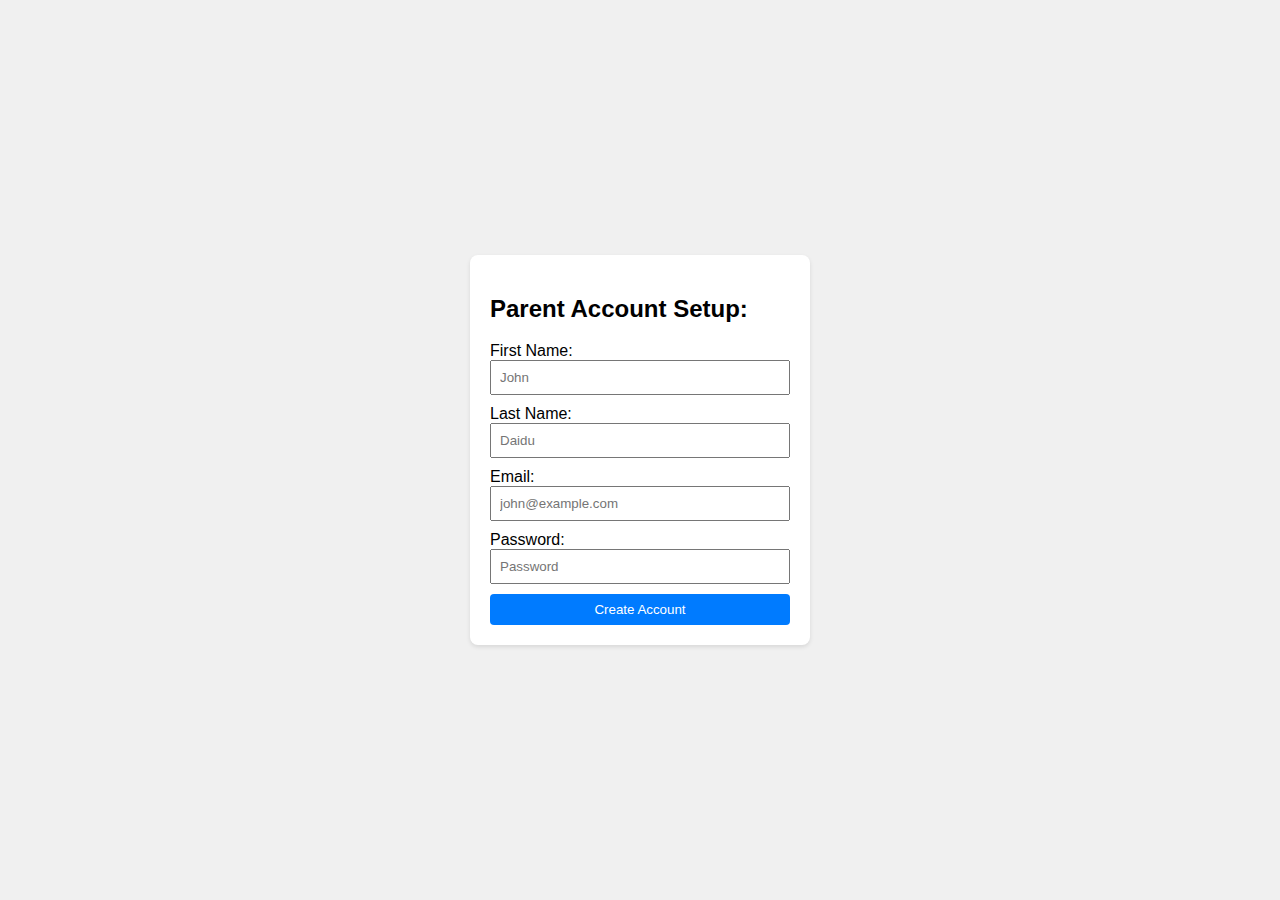
<file: sign up.html>
<!DOCTYPE html>
<html lang="en">
<head>
<meta charset="UTF-8">
<meta name="viewport" content="width=device-width, initial-scale=1.0">
<title>Parent Account Setup</title>
<style>
    body {
        font-family: Arial, sans-serif;
        background-color: #f0f0f0;
        margin: 0;
        padding: 0;
        display: flex;
        justify-content: center;
        align-items: center;
        height: 100vh;
    }
    
    form {
        background-color: #fff;
        padding: 20px;
        border-radius: 8px;
        box-shadow: 0 2px 4px rgba(0, 0, 0, 0.1);
        width: 300px;
    }
    
    input {
        width: 100%;
        padding: 8px;
        margin-bottom: 10px;
        box-sizing: border-box;
    }
    
    button {
        width: 100%;
        padding: 8px;
        background-color: #007bff;
        color: #fff;
        border: none;
        border-radius: 4px;
        cursor: pointer;
    }
</style>
</head>
<body>
<form action="application form.html">
    <h2>Parent Account Setup: </h2>
  <label for="First Name">First Name: </label>
    <input type="text" placeholder="John" required>
  
  <label for="Last Name">Last Name: </label>
  <input type="text" placeholder="Daidu" required>
  
  <label for="Email">Email: </label>
    <input type="email" placeholder="john@example.com" required>
  
  <label for="Password">Password: </label>
    <input type="password" placeholder="Password" required>
    <button type="submit">Create Account</button>
</form>

</body>
</html>
</file>
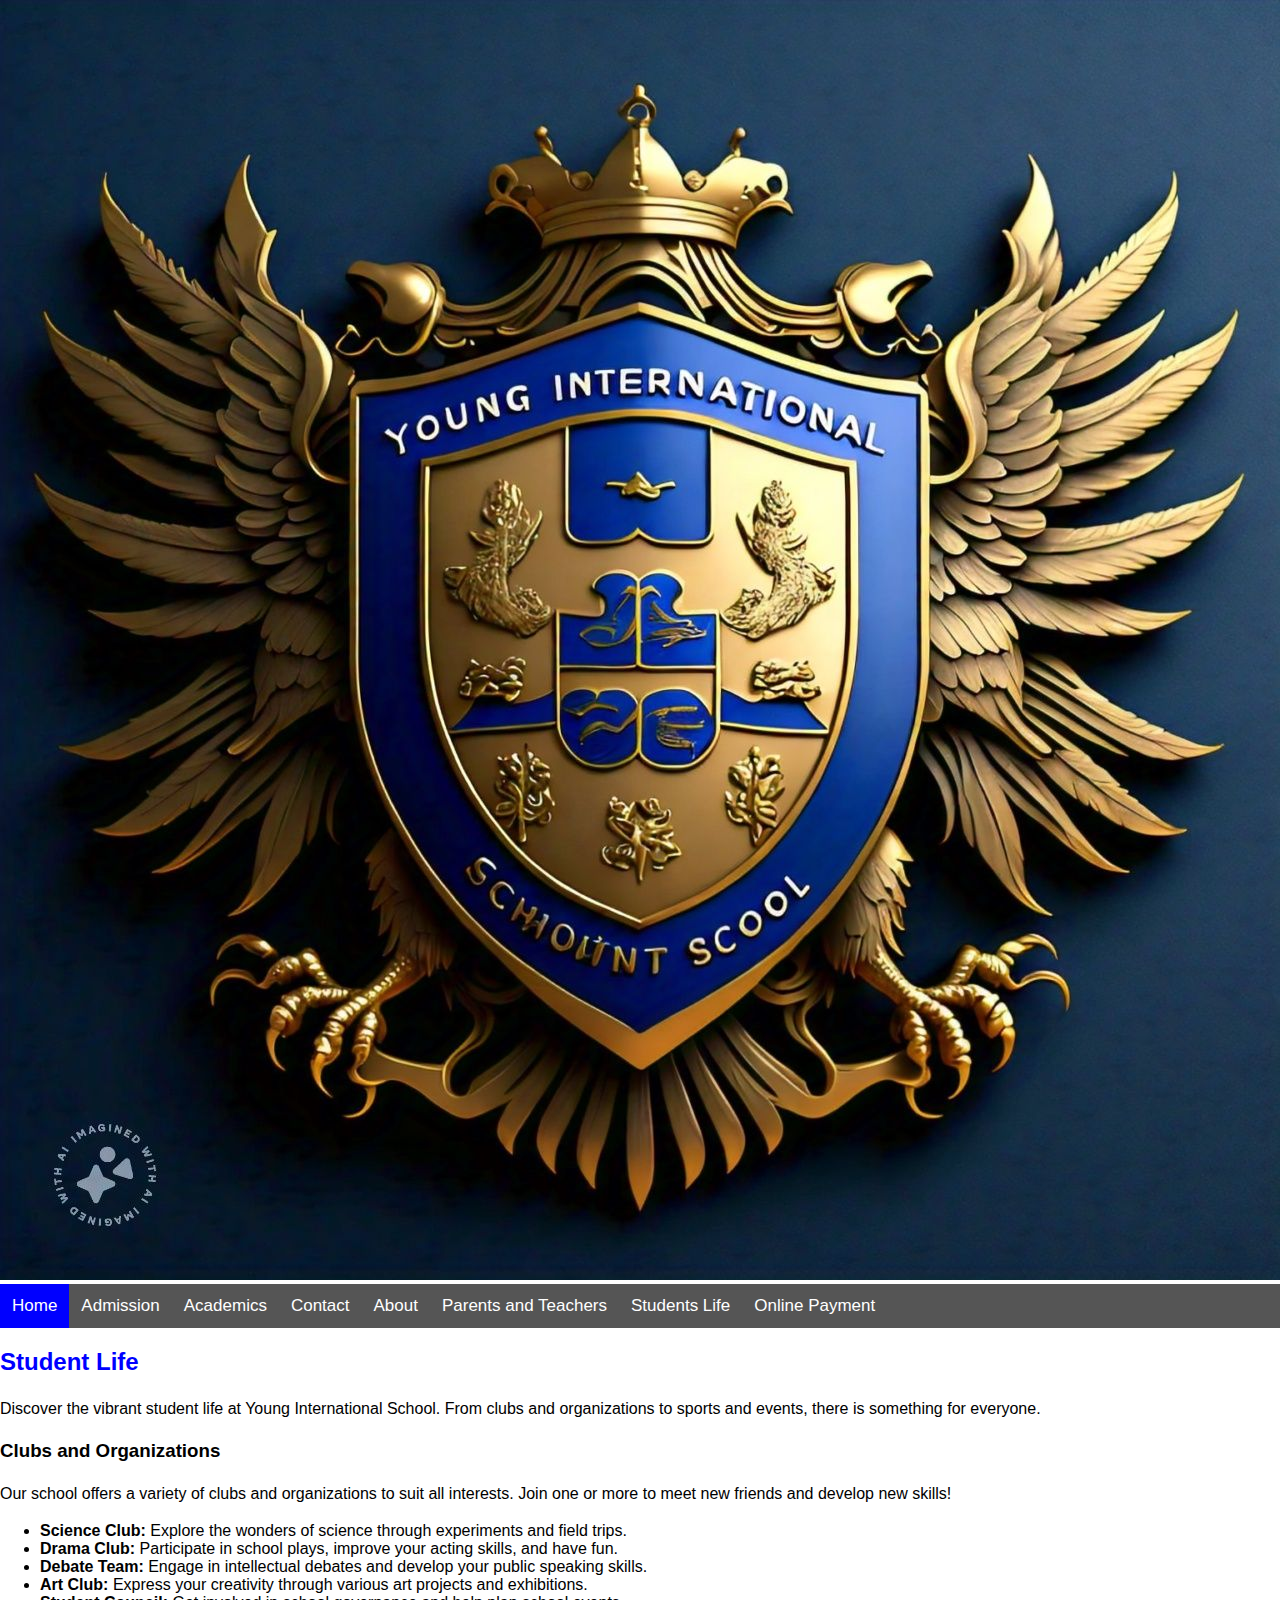
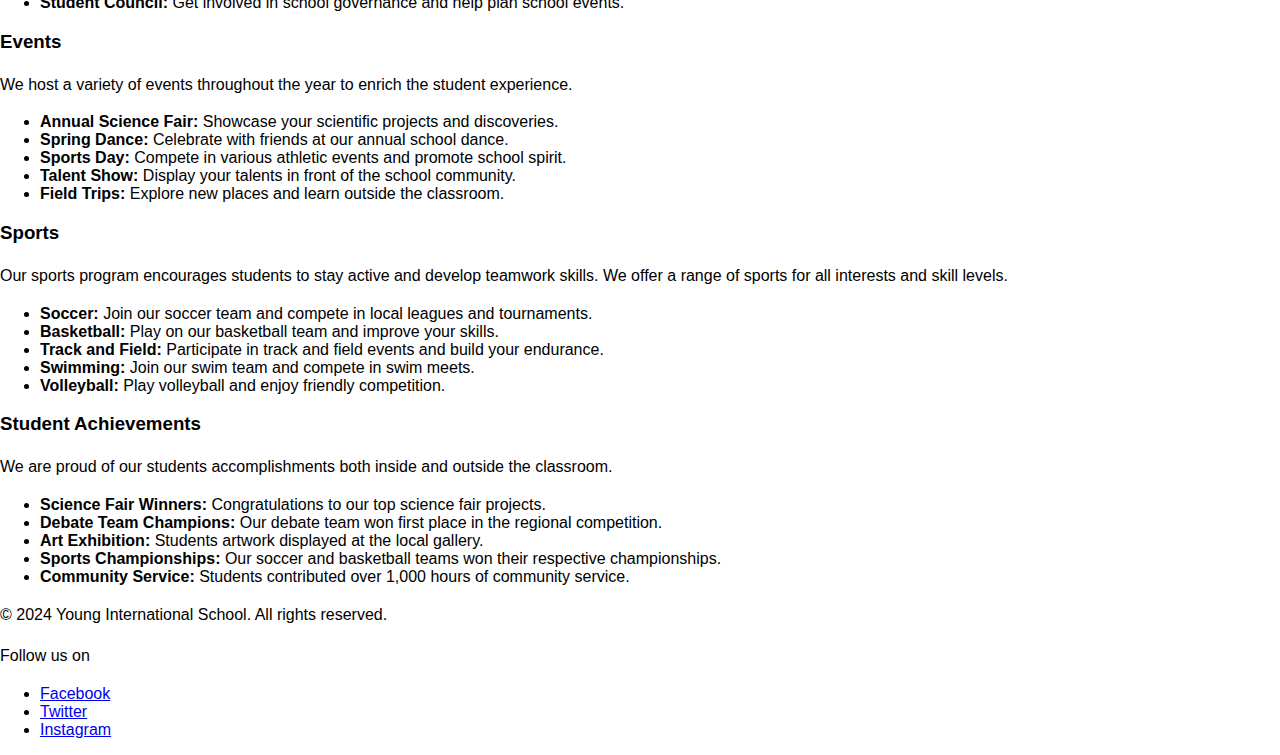
<file: student-life.html>
<!DOCTYPE html>
<html lang="en">
<head>
    <meta charset="UTF-8">
    <meta name="viewport" content="width=device-width, initial-scale=1.0">
    <title>Student Life - Young International School</title>
    <link rel="stylesheet" href="style.css">
</head>
<body>
    <header>
        <div class="logo">
     <img src="school.jpg" alt="Image description" class="responsive-image">
        </div>
      <body>
        <div class="navbar">
        <a class="active" href="index.html"><i class="fa fa-fw fa-home"></i> Home</a>
        <a href="admissions.html"><i class="fa fa-fw fa-cogs"></i> Admission</a>
        <a href="academics.html"><i class="fa fa-fw fa-briefcase"></i> Academics</a>
        <a href="contact.html"><i class="fa fa-fw fa-envelope"></i> Contact</a>
        <a href="about.html"><i class="fa fa-fw fa-info"></i> About</a>
               <a href="parents-teachers.html"><i class="fa fa-fw fa-info"></i>Parents and Teachers</a>
               <a href="student-life.html"><i class="fa fa-fw fa-info"></i> Students Life</a>
          <a href="payment2.html"><i class="fa fa-fw fa-money"></i>Online Payment</a>
        </div>
      </body>

    <main>
        <section>
            <h2>Student Life</h2>
            <p>Discover the vibrant student life at Young International School. From clubs and organizations to sports and events, there is something for everyone.</p>

            <h3>Clubs and Organizations</h3>
            <p>Our school offers a variety of clubs and organizations to suit all interests. Join one or more to meet new friends and develop new skills!</p>
            <ul>
                <li><strong>Science Club:</strong> Explore the wonders of science through experiments and field trips.</li>
                <li><strong>Drama Club:</strong> Participate in school plays, improve your acting skills, and have fun.</li>
                <li><strong>Debate Team:</strong> Engage in intellectual debates and develop your public speaking skills.</li>
                <li><strong>Art Club:</strong> Express your creativity through various art projects and exhibitions.</li>
                <li><strong>Student Council:</strong> Get involved in school governance and help plan school events.</li>
            </ul>

            <h3>Events</h3>
            <p>We host a variety of events throughout the year to enrich the student experience.</p>
            <ul>
                <li><strong>Annual Science Fair:</strong> Showcase your scientific projects and discoveries.</li>
                <li><strong>Spring Dance:</strong> Celebrate with friends at our annual school dance.</li>
                <li><strong>Sports Day:</strong> Compete in various athletic events and promote school spirit.</li>
                <li><strong>Talent Show:</strong> Display your talents in front of the school community.</li>
                <li><strong>Field Trips:</strong> Explore new places and learn outside the classroom.</li>
            </ul>

            <h3>Sports</h3>
            <p>Our sports program encourages students to stay active and develop teamwork skills. We offer a range of sports for all interests and skill levels.</p>
            <ul>
                <li><strong>Soccer:</strong> Join our soccer team and compete in local leagues and tournaments.</li>
                <li><strong>Basketball:</strong> Play on our basketball team and improve your skills.</li>
                <li><strong>Track and Field:</strong> Participate in track and field events and build your endurance.</li>
                <li><strong>Swimming:</strong> Join our swim team and compete in swim meets.</li>
                <li><strong>Volleyball:</strong> Play volleyball and enjoy friendly competition.</li>
            </ul>

            <h3>Student Achievements</h3>
            <p>We are proud of our students accomplishments both inside and outside the classroom.</p>
            <ul>
                <li><strong>Science Fair Winners:</strong> Congratulations to our top science fair projects.</li>
                <li><strong>Debate Team Champions:</strong> Our debate team won first place in the regional competition.</li>
                <li><strong>Art Exhibition:</strong> Students artwork displayed at the local gallery.</li>
                <li><strong>Sports Championships:</strong> Our soccer and basketball teams won their respective championships.</li>
                <li><strong>Community Service:</strong> Students contributed over 1,000 hours of community service.</li>
            </ul>
        </section>
    </main>

    <footer>
        <div class="footer-content">
            <p>&copy; 2024 Young International School. All rights reserved.</p>
          <p>
            Follow us on
            <ul class="social-media">
                <li><a href="#">Facebook</a></li>
                <li><a href="#">Twitter</a></li>
                <li><a href="#">Instagram</a></li>
            </ul>
        </div>
    </footer>
</body>
</html>
</file>
<file: style.css>
body {
            font-family: Arial, Helvetica, sans-serif;
            background-image: src="school.jpg";
            text-align: left;
            margin: 0;
            padding: 0;
        }

        .navbar {
            width: 100%;
            background-color: #555;
            overflow: auto;
        }

        .navbar a {
            float: left;
            padding: 12px;
            color: white;
            text-decoration: none;
            font-size: 17px;
        }

        .navbar a:hover {
            background-color: black;
        }

        .navbar .active {
            background-color: blue;
        }

        @media screen and (max-width: 500px) {
            .navbar a {
                float: none;
                display: block;
            }
        }

        .container {
            padding: 20px;
        }

        .info-section {
            margin-bottom: 20px;
        }

        h1, h2 {
            color: blue;
        }

        p {
            line-height: 1.6;
        }

        .button {
            background-color: white;
            color: white;
            padding: 10px 20px;
            text-align: center;
            display: inline-block;
            margin: 10px 0;
            cursor: pointer;
            border: none;
            border-radius: 5px;
            text-decoration: none;
            display: inline-block;
        }

        .button:hover {
            background-color: #039e5d;
        }

        .footer {
            background-color: #555;
            color: white;
            text-align: center;
            padding: 10px 0;
            position: relative;
            bottom: 0;
            width: 100%;
        }

        .form-container {
            background-color: #f9f9f9;
            padding: 20px;
            border-radius: 5px;
            box-shadow: 0 0 10px rgba(0,0,0,0.1);
        }

        .form-container input[type=text], .form-container input[type=email], .form-container textarea {
            width: 100%;
            padding: 10px;
            margin: 5px 0 10px 0;
            border: 1px solid #ccc;
            border-radius: 5px;
        }

        .form-container input[type=submit] {
            background-color: #04AA6D;
            color: white;
            padding: 10px 20px;
            border: none;
            border-radius: 5px;
            cursor: pointer;
        }

        .form-container input[type=submit]:hover {
            background-color: #039e5d;
        }

        /* Simple animations */
        .info-section {
            animation: fadeIn 1s ease-in-out;
        }

        @keyframes fadeIn {
            from {
                opacity: 0;
            }
            to {
                opacity: 1;
            }
        }
.responsive-image {
  max-width: 100%; 
  /* Make the image take up the full width of its container */
  height: auto; /* Automatically adjust the height to maintain the aspect ratio */
}
</file>
<file: styls.css>
body {
    font-family: Arial, sans-serif;
    background-color: #f0f0f0;
    display: flex;
    justify-content: center;
    align-items: center;
    height: 100vh;
    margin: 0;
}

.login-container {
    background-color: #fff;
    padding: 20px;
    border-radius: 5px;
    box-shadow: 0 2px 10px rgba(0, 0, 0, 0.1);
    width: 300px;
    text-align: center;
}

h2 {
    margin-bottom: 20px;
    font-size: 24px;
    color: #333;
}

.input-group {
    margin-bottom: 15px;
    text-align: left;
}

.input-group label {
    display: block;
    margin-bottom: 5px;
    font-weight: bold;
}

.input-group input {
    width: calc(100% - 10px);
    padding: 10px;
    border: 1px solid #ccc;
    border-radius: 3px;
    box-sizing: border-box;
}

button {
    width: 100%;
    padding: 10px;
    border: none;
    border-radius: 3px;
    background-color: blue;
    color: white;
    font-size: 16px;
    cursor: pointer;
}

button:hover {
    background-color: black;
}
</file>
<file: ssc.css>
body {
            font-family: Arial, Helvetica, sans-serif;
            background-image: src="school.jpg";
            text-align: left;
            margin: 0;
            padding: 0;
        }

        .navbar {
            width: 100%;
            background-color: #555;
            overflow: auto;
        }

        .navbar a {
            float: left;
            padding: 12px;
            color: white;
            text-decoration: none;
            font-size: 17px;
        }

        .navbar a:hover {
            background-color: black;
        }

        .navbar .active {
            background-color: blue;
        }

        @media screen and (max-width: 500px) {
            .navbar a {
                float: none;
                display: block;
            }
        }

        .container {
            padding: 20px;
        }

        .info-section {
            margin-bottom: 20px;
        }

        h1, h2 {
            color: blue;
        }

        p {
            line-height: 1.6;
        }

        .button {
            background-color: white;
            color: white;
            padding: 10px 20px;
            text-align: center;
            display: inline-block;
            margin: 10px 0;
            cursor: pointer;
            border: none;
            border-radius: 5px;
            text-decoration: none;
            display: inline-block;
        }

        .button:hover {
            background-color: #039e5d;
        }

        .footer {
            background-color: #555;
            color: white;
            text-align: center;
            padding: 10px 0;
            position: relative;
            bottom: 0;
            width: 100%;
        }

        .form-container {
            background-color: #f9f9f9;
            padding: 20px;
            border-radius: 5px;
            box-shadow: 0 0 10px rgba(0,0,0,0.1);
        }

        .form-container input[type=text], .form-container input[type=email], .form-container textarea {
            width: 100%;
            padding: 10px;
            margin: 5px 0 10px 0;
            border: 1px solid #ccc;
            border-radius: 5px;
        }

        .form-container input[type=submit] {
            background-color: #04AA6D;
            color: white;
            padding: 10px 20px;
            border: none;
            border-radius: 5px;
            cursor: pointer;
        }

        .form-container input[type=submit]:hover {
            background-color: #039e5d;
        }

        /* Simple animations */
        .info-section {
            animation: fadeIn 1s ease-in-out;
        }

        @keyframes fadeIn {
            from {
                opacity: 0;
            }
            to {
                opacity: 1;
            }
        }
body {
            font-family: Arial, Helvetica, sans-serif;
            background-image: src="school.jpg";
            text-align: left;
            margin: 0;
            padding: 0;
        }

        .navbar {
            width: 100%;
            background-color: #555;
            overflow: auto;
        }

        .navbar a {
            float: left;
            padding: 12px;
            color: white;
            text-decoration: none;
            font-size: 17px;
        }

        .navbar a:hover {
            background-color: black;
        }

        .navbar .active {
            background-color: blue;
        }

        @media screen and (max-width: 500px) {
            .navbar a {
                float: none;
                display: block;
            }
        }

        .container {
            padding: 20px;
        }

        .info-section {
            margin-bottom: 20px;
        }

        h1, h2 {
            color: blue;
        }

        p {
            line-height: 1.6;
        }

        .button {
            background-color: white;
            color: white;
            padding: 10px 20px;
            text-align: center;
            display: inline-block;
            margin: 10px 0;
            cursor: pointer;
            border: none;
            border-radius: 5px;
            text-decoration: none;
            display: inline-block;
        }

        .button:hover {
            background-color: #039e5d;
        }

        .footer {
            background-color: #555;
            color: white;
            text-align: center;
            padding: 10px 0;
            position: relative;
            bottom: 0;
            width: 100%;
        }

        .form-container {
            background-color: #f9f9f9;
            padding: 20px;
            border-radius: 5px;
            box-shadow: 0 0 10px rgba(0,0,0,0.1);
        }

        .form-container input[type=text], .form-container input[type=email], .form-container textarea {
            width: 100%;
            padding: 10px;
            margin: 5px 0 10px 0;
            border: 1px solid #ccc;
            border-radius: 5px;
        }

        .form-container input[type=submit] {
            background-color: #04AA6D;
            color: white;
            padding: 10px 20px;
            border: none;
            border-radius: 5px;
            cursor: pointer;
        }

        .form-container input[type=submit]:hover {
            background-color: #039e5d;
        }

        /* Simple animations */
        .info-section {
            animation: fadeIn 1s ease-in-out;
        }

        @keyframes fadeIn {
            from {
                opacity: 0;
            }
            to {
                opacity: 1;
            }
        }
.responsive-image {
  max-width: 100%; 
  /* Make the image take up the full width of its container */
  height: auto; /* Automatically adjust the height to maintain the aspect ratio */
}
</file>
<file: styes.css>
body {
    font-family: Arial, sans-serif;
    background-color: #f0f0f0;
    display: flex;
    justify-content: center;
    align-items: center;
    height: 100vh;
    margin: 0;
}

.container {
    background-color: #fff;
    padding: 20px;
    border-radius: 10px;
    box-shadow: 0 4px 20px rgba(0, 0, 0, 0.1);
    width: 800px;
    max-width: 90%;
}

h2, h3 {
    text-align: center;
    color: #333;
    margin-bottom: 20px;
}

.section {
    margin-bottom: 30px;
}

.input-group {
    margin-bottom: 15px;
    text-align: left;
}

.input-group label {
    display: block;
    margin-bottom: 5px;
    font-weight: bold;
}

.input-group input,
.input-group select,
.input-group textarea {
    width: 100%;
    padding: 10px;
    border: 1px solid #ccc;
    border-radius: 5px;
    box-sizing: border-box;
    font-size: 14px;
}

button {
    width: 100%;
    padding: 10px;
    border: none;
    border-radius: 5px;
    background-color: #28a745;
    color: #fff;
    font-size: 16px;
    cursor: pointer;
    margin-top: 20px;
}

button:hover {
    background-color: #218838;
}
</file>
